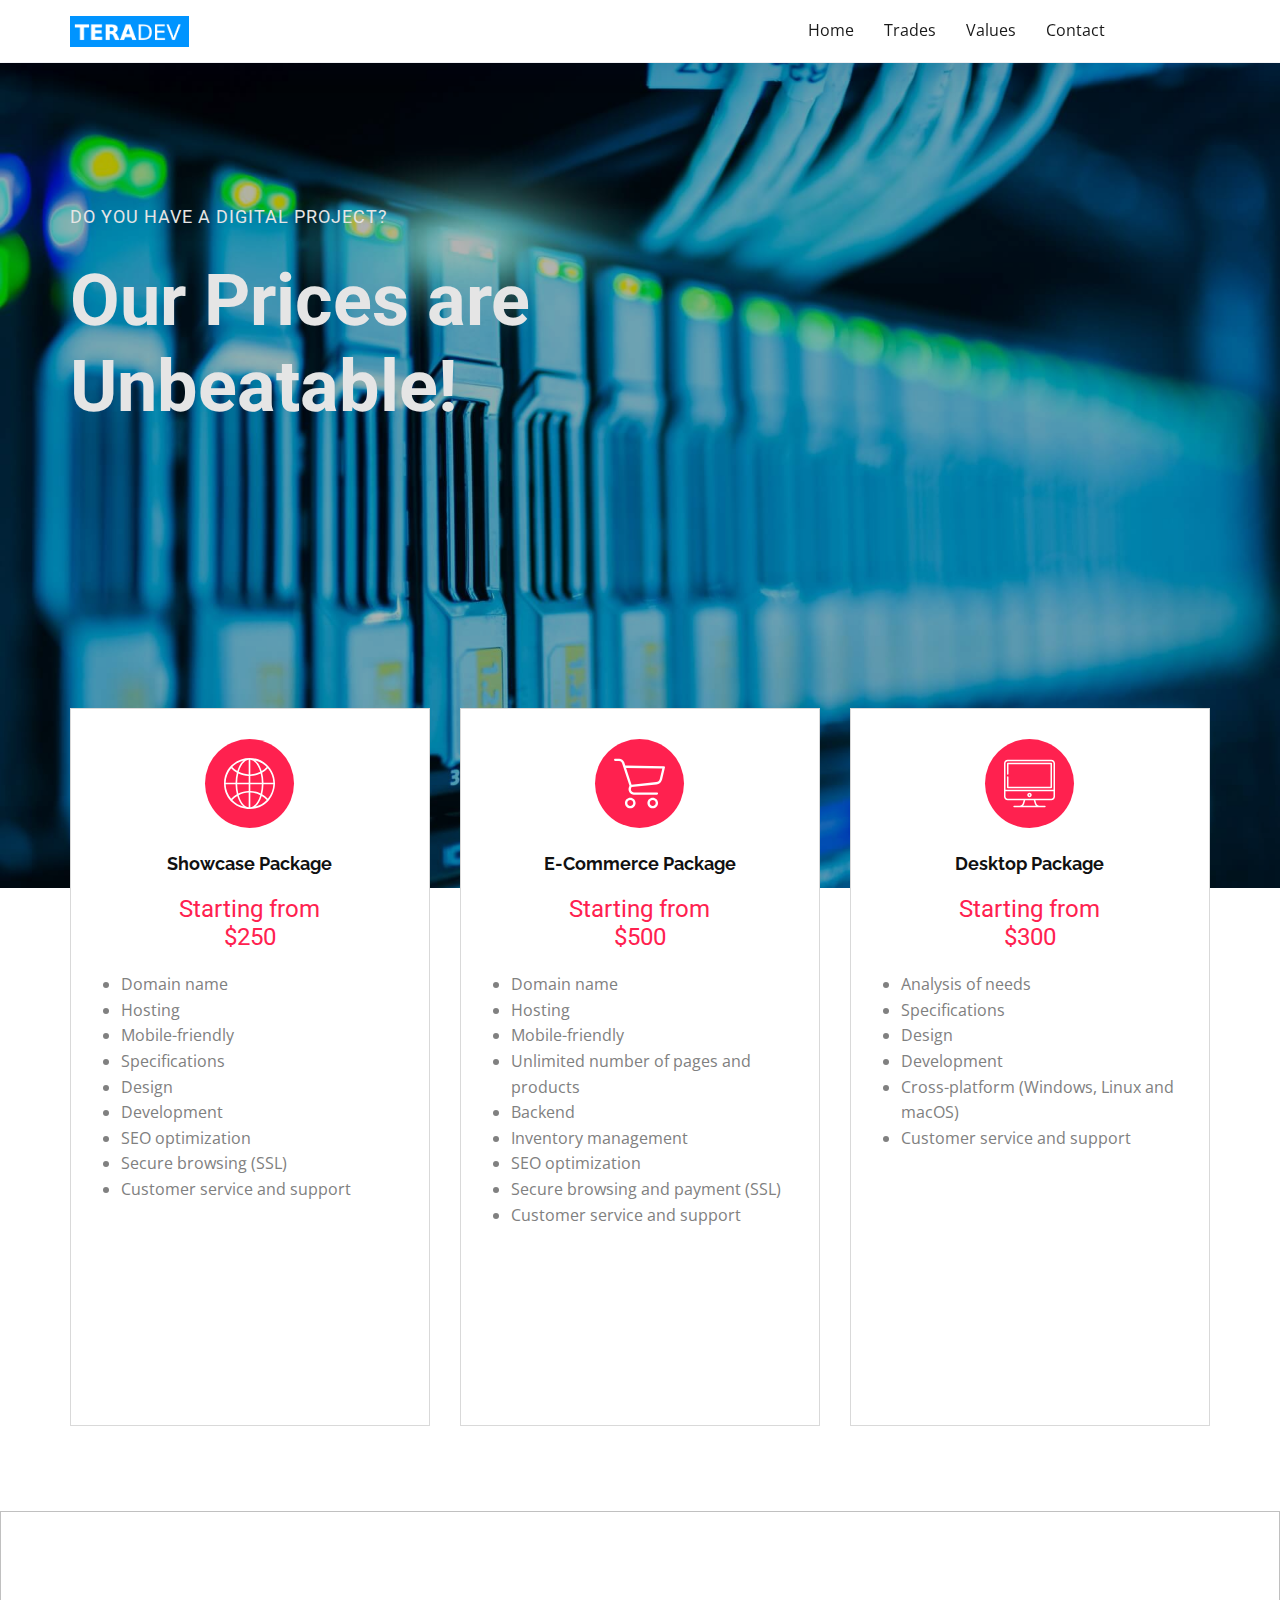
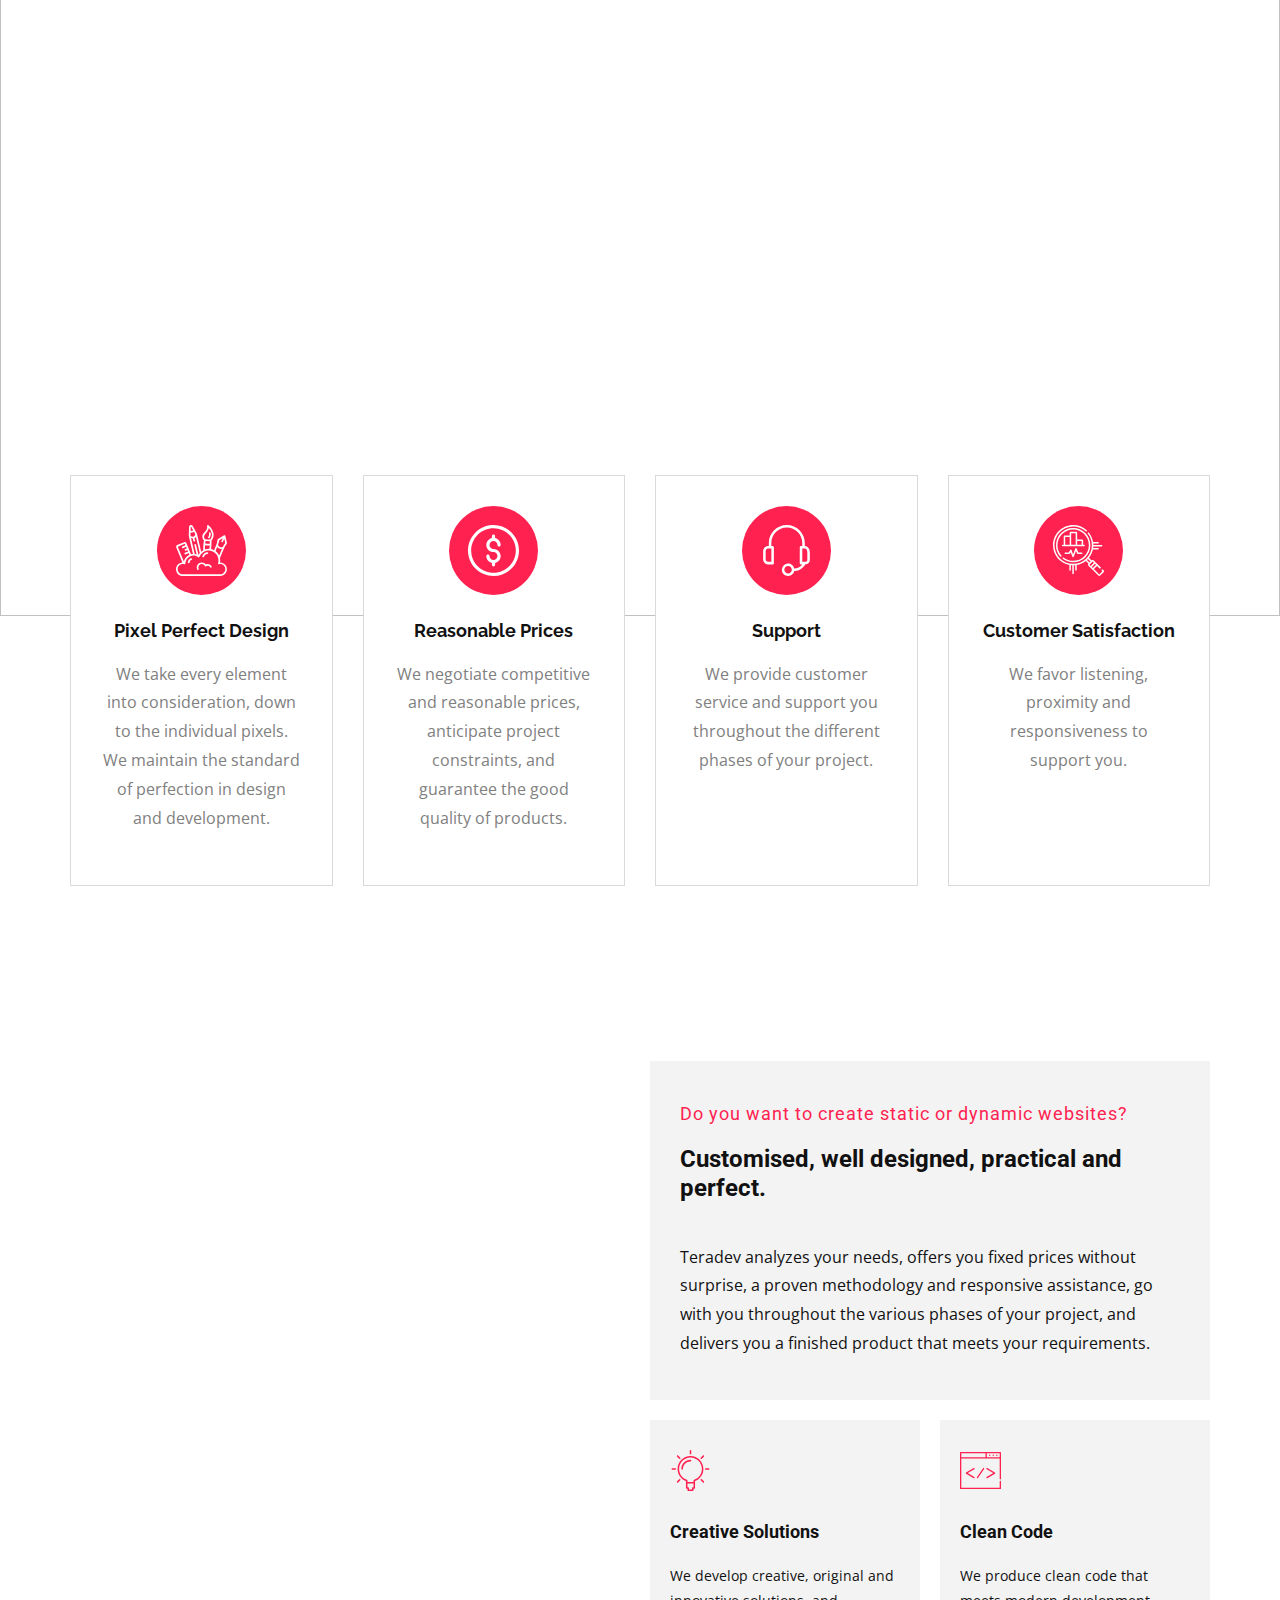
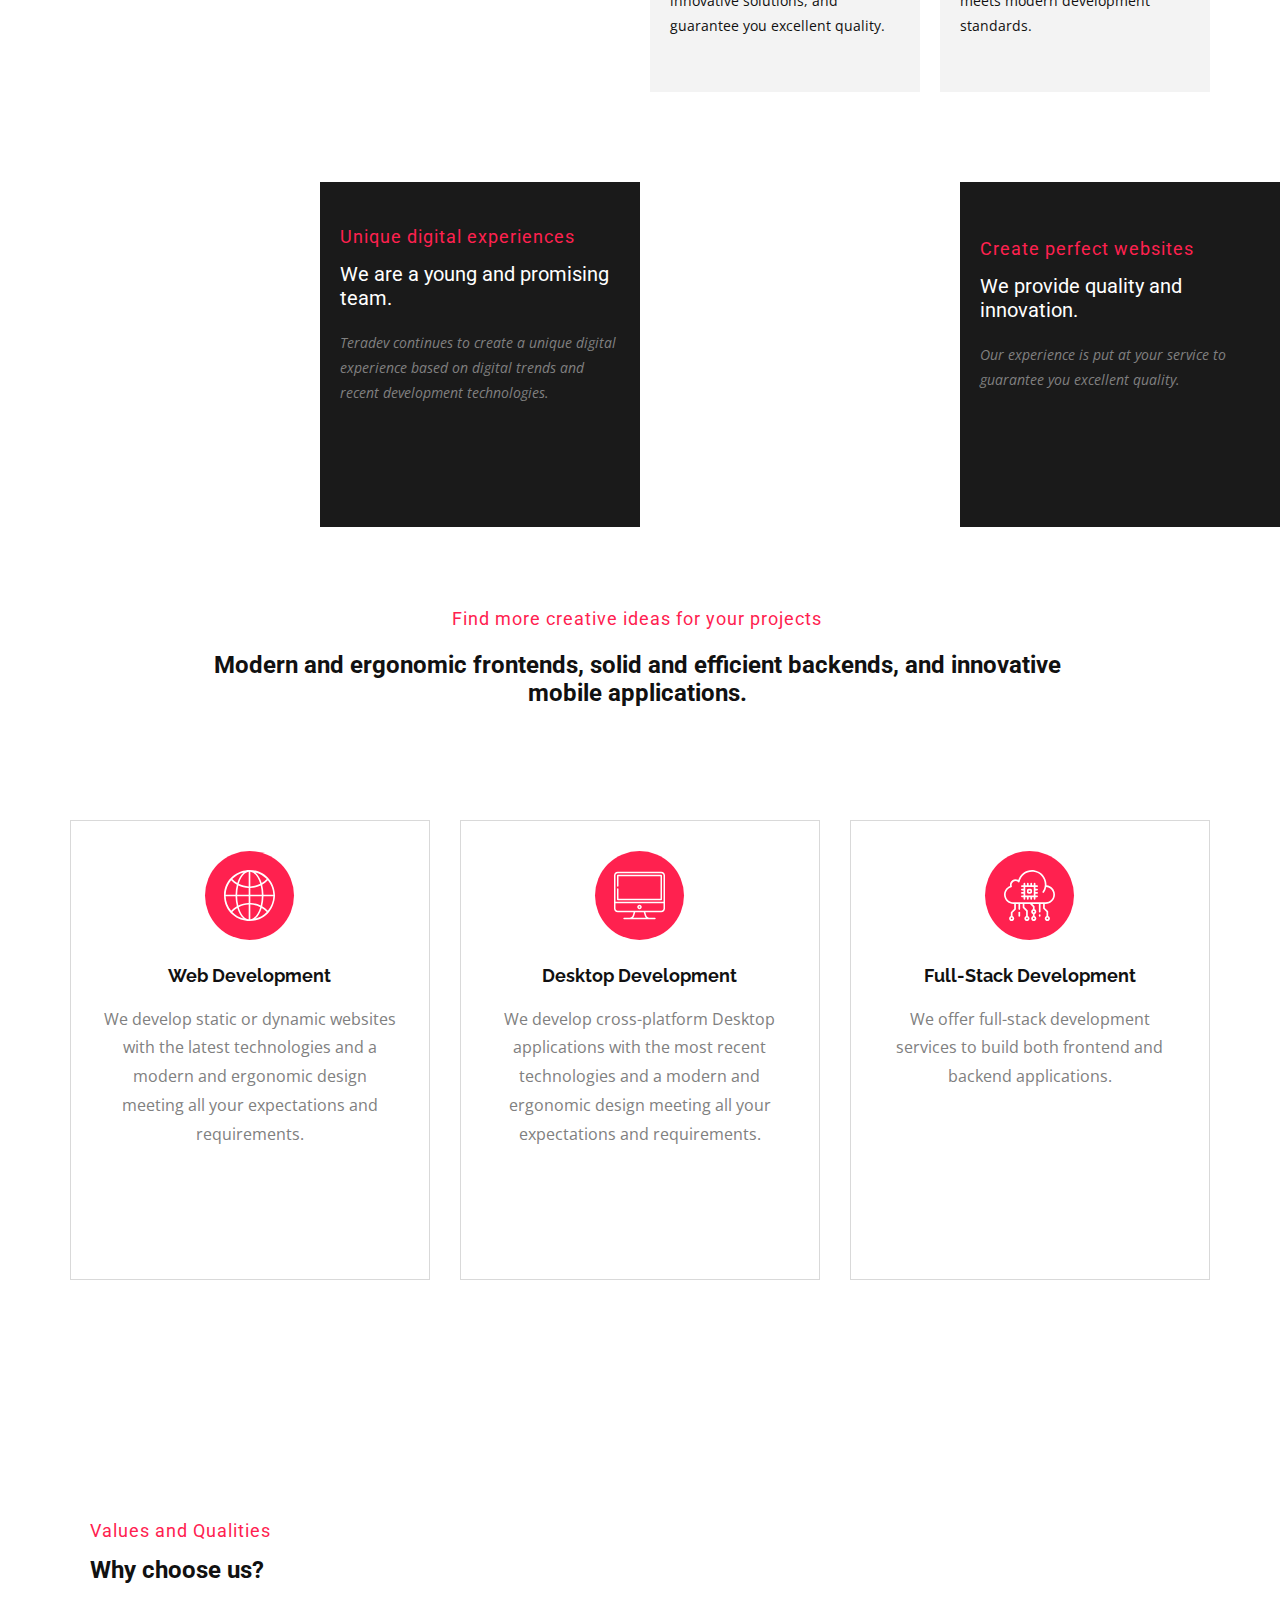
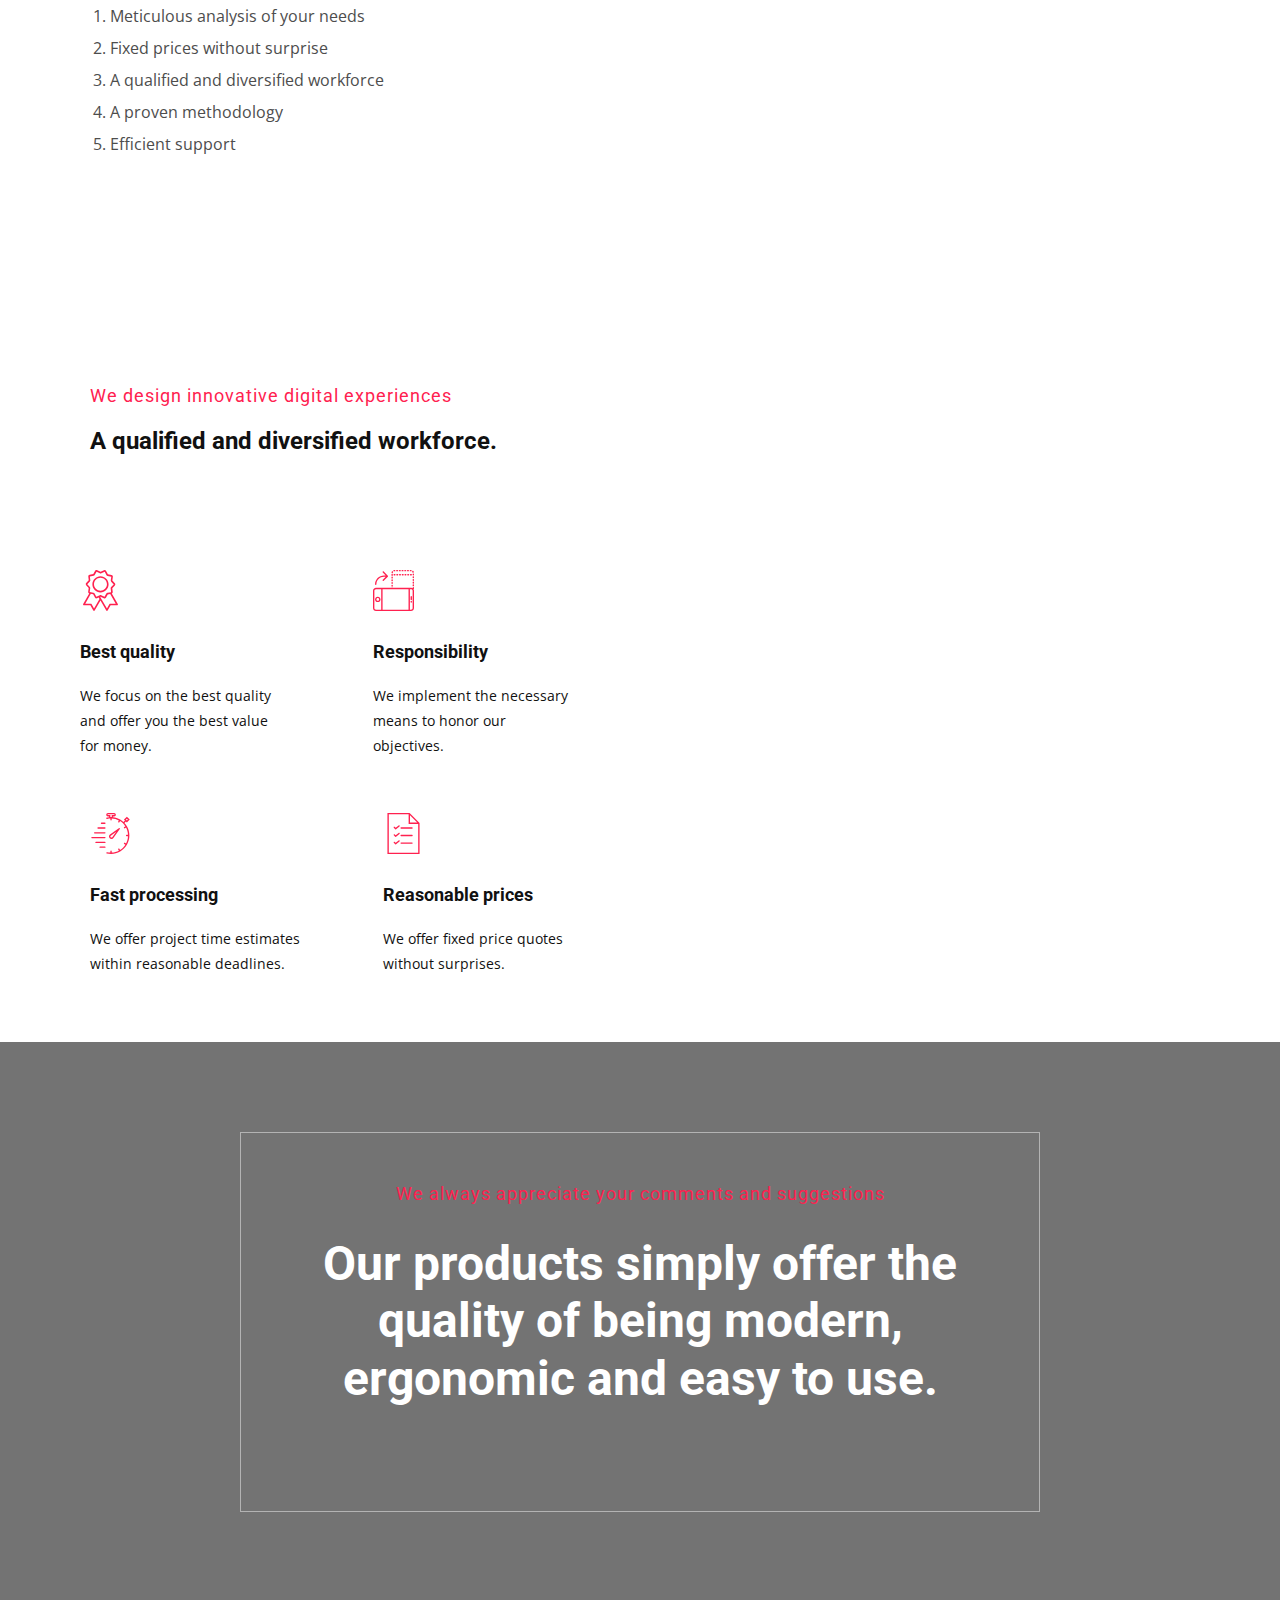
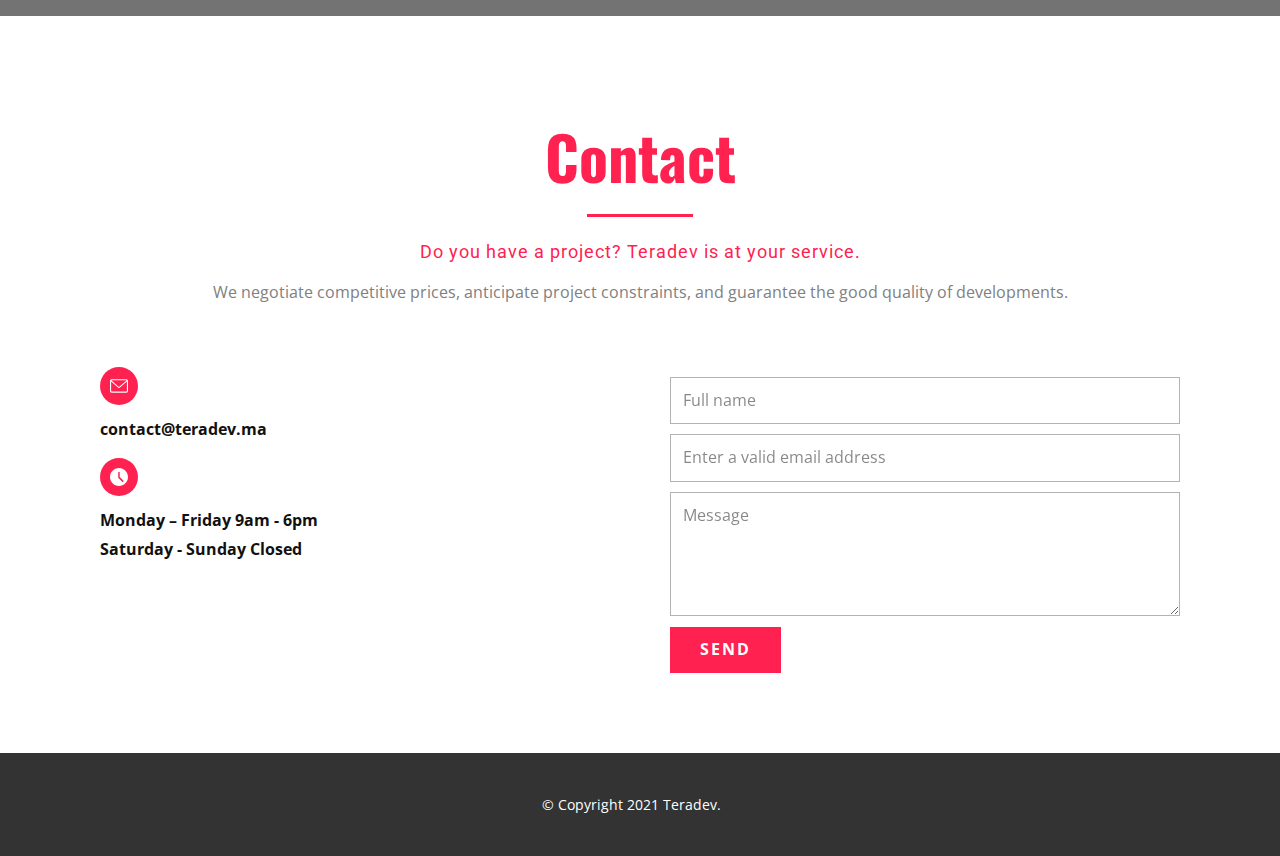
<file: index.html>
<!DOCTYPE html>
<html style="font-size: 16px;" lang="fr-MA">
  <head>
    <meta name="viewport" content="width=device-width, initial-scale=1.0">
    <meta charset="utf-8">
    <meta name="keywords" content="Développement, informatique, web, mobile, desktop, full-stack, net, node, java, react, reactjs, html5, css3,  js, javascript, mongodb, sqlserver, mysql, nopcommerce, electron, android">
    <meta name="description" content="Teradev - Custom software development">
    <meta name="page_type" content="np-template-header-footer-from-plugin">
    <title>Teradev - Custom software development</title>
<!-- Google Tag Manager -->
    <script>(function(w,d,s,l,i){w[l]=w[l]||[];w[l].push({'gtm.start':
    new Date().getTime(),event:'gtm.js'});var f=d.getElementsByTagName(s)[0],
    j=d.createElement(s),dl=l!='dataLayer'?'&l='+l:'';j.async=true;j.src=
    'https://www.googletagmanager.com/gtm.js?id='+i+dl;f.parentNode.insertBefore(j,f);
    })(window,document,'script','dataLayer','GTM-TZ9T52B');</script>
    <!-- End Google Tag Manager -->
    <link rel="stylesheet" href="nicepage.css" media="screen">
<link rel="stylesheet" href="en.css" media="screen">
    <script class="u-script" type="text/javascript" src="jquery.js" defer=""></script>
    <script class="u-script" type="text/javascript" src="nicepage.js" defer=""></script>
    <meta name="generator" content="Nicepage 4.8.2, nicepage.com">
    <script> window.addEventListener('load', function() {
    const menuItems = document.getElementsByClassName('u-nav-link');
    for(let i = 0; i < menuItems.length; i++) {
      const menuItem = menuItems[i];
      if(menuItem.href.includes('index.html') && !menuItem.href.includes('#')) {
          menuItem.innerHTML = 'Home';
          menuItem.href = 'en.html';
          if(menuItem.classList.contains('active')){
            menuItem.classList.remove('active');
          }
      } else if(menuItem.href.includes('index.html#sec-873b')) {
          menuItem.innerHTML = 'Trades';
		      menuItem.href = 'en.html#sec-873b';
      } else if(menuItem.href.includes('index.html#sec-0655')) {
          menuItem.innerHTML = 'Values';
		      menuItem.href = 'en.html#sec-0655';
      } else if(menuItem.href.includes('index.html#sec-db0c')) {
          menuItem.innerHTML = 'Contact';
		      menuItem.href = 'en.html#sec-db0c';
      }
    }
  }); </script>
    <link rel="icon" href="images/favicon1.png">
    <link id="u-theme-google-font" rel="stylesheet" href="https://fonts.googleapis.com/css?family=Roboto:100,100i,300,300i,400,400i,500,500i,700,700i,900,900i|Open+Sans:300,300i,400,400i,500,500i,600,600i,700,700i,800,800i">
    <link id="u-page-google-font" rel="stylesheet" href="https://fonts.googleapis.com/css?family=Raleway:100,100i,200,200i,300,300i,400,400i,500,500i,600,600i,700,700i,800,800i,900,900i|Oswald:200,300,400,500,600,700">
    
    
    
    
    
    
    
    
    
    
    
    <script type="application/ld+json">{
		"@context": "http://schema.org",
		"@type": "Organization",
		"name": "Teradev",
		"logo": "images/logo.png"
}</script>
    <meta name="theme-color" content="#ff214f">
    <meta property="og:title" content="Teradev - Custom software developmentTeradev - Custom software development">
    <meta property="og:description" content="Teradev - Custom software development">
    <meta property="og:type" content="website">
  <script src="https://www.google.com/recaptcha/api.js?render=6LfZ6ZwbAAAAAPOvsY0zjITgpMHG5_ay8grPXYj2"></script>
    <script>
( function( grecaptcha, sitekey, actions ) {

	var recaptcha = {

		execute: function( action ) {
			grecaptcha.execute(
				sitekey,
				{ action: action }
			).then( function( token ) {
				var forms = document.getElementsByTagName( 'form' );

				for ( var i = 0; i < forms.length; i++ ) {
					var fields = forms[ i ].getElementsByTagName( 'input' );

					for ( var j = 0; j < fields.length; j++ ) {
						var field = fields[ j ];

						if ( 'recaptchaResponse' === field.getAttribute( 'name' ) ) {
							field.setAttribute( 'value', token );
							break;
						}
					}
				}
			} );
		},

		executeContact: function() {
			recaptcha.execute( actions[ 'contact' ] );
		}
	};

	grecaptcha.ready(
		recaptcha.executeContact
	);

	document.addEventListener( 'change',
		recaptcha.executeContact, false
	);
} )(
	grecaptcha,
	'6LfZ6ZwbAAAAAPOvsY0zjITgpMHG5_ay8grPXYj2',
	{"contact":"contact"}
);
    </script>
</head>
  <body class="u-body u-overlap u-xl-mode"><!-- Google Tag Manager (noscript) -->
    <noscript><iframe src="https://www.googletagmanager.com/ns.html?id=GTM-TZ9T52B"
    height="0" width="0" style="display:none;visibility:hidden"></iframe></noscript>
<!-- End Google Tag Manager (noscript) --><header class="u-clearfix u-header u-sticky u-white u-header" id="sec-3cd8"><div class="u-clearfix u-sheet u-sheet-1">
        <div class="u-clearfix u-custom-html u-custom-html-1">
          <style> /* The container must be positioned relative: */
.custom-select {
  position: relative;
  padding-right: 10px;
}

.custom-select select {
  display: none; /*hide original SELECT element: */
}

.select-selected {
  width: fit-content;
  background-color: #ff214f;
}

/* style the items (options), including the selected item: */
.select-items div,.select-selected {
  color: #ffffff;
  padding: 7px 20px;
  border: 1px solid transparent;
  border-color: transparent transparent rgba(0, 0, 0, 0.1) transparent;
  cursor: pointer;
}

/* Style items (options): */
.select-items {
  width: 103px;
  position: absolute;
  background-color: #ff214f;
  top: 100%;
  left: 0;
  right: 0;
  z-index: 99;
}

/* Hide the items when the select box is closed: */
.select-hide {
  display: none;
}

.select-items div:hover, .same-as-selected {
  background-color: rgba(0, 0, 0, 0.1);
} </style>
          <script> window.onload = function(){
    const languages = document.getElementById("languages");
    if(window.location.pathname.includes("en.html")){
	  languages.value = "en.html";
	}else{
	  languages.value = "/";
	}
	
    let x, i, j, l, ll, selElmnt, a, b, c, d;
    /* Look for any elements with the class "custom-select": */
    x = document.getElementsByClassName("custom-select");
    l = x.length;
    for (i = 0; i < l; i++) {
      selElmnt = x[i].getElementsByTagName("select")[0];
      ll = selElmnt.length;
      /* For each element, create a new DIV that will act as the selected item: */
      a = document.createElement("DIV");
      a.setAttribute("class", "select-selected");
      a.innerHTML = selElmnt.options[selElmnt.selectedIndex].innerHTML;
	  d = document.createElement("INPUT");
	  d.setAttribute("type", "hidden");
	  d.value = selElmnt.options[selElmnt.selectedIndex].value;
	  a.appendChild(d);
      x[i].appendChild(a);
      /* For each element, create a new DIV that will contain the option list: */
      b = document.createElement("DIV");
      b.setAttribute("class", "select-items select-hide");
	  if(window.location.pathname.includes("en.html")){
		  for (j = 0; j < ll - 1; j++) {
			/* For each option in the original select element,
			create a new DIV that will act as an option item: */
			c = document.createElement("DIV");
			c.innerHTML = selElmnt.options[j].innerHTML;
			d = document.createElement("INPUT");
			d.setAttribute("type", "hidden");
			d.value = selElmnt.options[j].value;
			c.appendChild(d);
			c.addEventListener("click", function(e) {
				window.location = this.getElementsByTagName("input")[0].value;
			});
			b.appendChild(c);
		  }
	  }else {
		  for (j = 1; j < ll; j++) {
			/* For each option in the original select element,
			create a new DIV that will act as an option item: */
			c = document.createElement("DIV");
			c.innerHTML = selElmnt.options[j].innerHTML;
			d = document.createElement("INPUT");
			d.setAttribute("type", "hidden");
			d.value = selElmnt.options[j].value;
			c.appendChild(d);
			c.addEventListener("click", function(e) {
				window.location = this.getElementsByTagName("input")[0].value;
			});
			b.appendChild(c);
		  }
	  }
      x[i].appendChild(b);
      a.addEventListener("click", function(e) {
        /* When the select box is clicked, close any other select boxes,
        and open/close the current select box: */
        e.stopPropagation();
        closeAllSelect(this);
        this.nextSibling.classList.toggle("select-hide");
        this.classList.toggle("select-arrow-active");
      });
    }

    function closeAllSelect(elmnt) {
      /* A function that will close all select boxes in the document,
      except the current select box: */
      var x, y, i, xl, yl, arrNo = [];
      x = document.getElementsByClassName("select-items");
      y = document.getElementsByClassName("select-selected");
      xl = x.length;
      yl = y.length;
      for (i = 0; i < yl; i++) {
        if (elmnt == y[i]) {
          arrNo.push(i)
        } else {
          y[i].classList.remove("select-arrow-active");
        }
      }
      for (i = 0; i < xl; i++) {
        if (arrNo.indexOf(i)) {
          x[i].classList.add("select-hide");
        }
      }
    }

    /* If the user clicks anywhere outside the select box,
    then close all select boxes: */
    document.addEventListener("click", closeAllSelect);
  }; </script>
          
        </div>
        <nav class="u-align-left u-menu u-menu-dropdown u-offcanvas u-menu-1" data-responsive-from="MD">
          <div class="menu-collapse" style="font-size: 1rem; letter-spacing: 0px;">
            <a class="u-button-style u-custom-active-border-color u-custom-active-color u-custom-border u-custom-border-color u-custom-borders u-custom-hover-border-color u-custom-hover-color u-custom-left-right-menu-spacing u-custom-padding-bottom u-custom-text-active-color u-custom-text-color u-custom-text-hover-color u-custom-top-bottom-menu-spacing u-nav-link" href="#" style="padding: 4px 0px; font-size: calc(1em + 8px);">
              <svg class="u-svg-link" preserveAspectRatio="xMidYMin slice" viewBox="0 0 302 302" style=""><use xmlns:xlink="http://www.w3.org/1999/xlink" xlink:href="#svg-0b31"></use></svg>
              <svg xmlns="http://www.w3.org/2000/svg" xmlns:xlink="http://www.w3.org/1999/xlink" version="1.1" id="svg-0b31" x="0px" y="0px" viewBox="0 0 302 302" style="enable-background:new 0 0 302 302;" xml:space="preserve" class="u-svg-content"><g><rect y="36" width="302" height="30"></rect><rect y="236" width="302" height="30"></rect><rect y="136" width="302" height="30"></rect>
</g><g></g><g></g><g></g><g></g><g></g><g></g><g></g><g></g><g></g><g></g><g></g><g></g><g></g><g></g><g></g></svg>
            </a>
          </div>
          <div class="u-custom-menu u-nav-container">
            <ul class="u-nav u-spacing-30 u-unstyled u-nav-1"><li class="u-nav-item"><a class="u-border-2 u-border-active-palette-1-base u-border-hover-palette-1-light-1 u-border-no-left u-border-no-right u-border-no-top u-button-style u-nav-link u-text-active-palette-1-base u-text-grey-90 u-text-hover-grey-90" href="index.html" style="padding: 6px 0px;">Accueil</a>
</li><li class="u-nav-item"><a class="u-border-2 u-border-active-palette-1-base u-border-hover-palette-1-light-1 u-border-no-left u-border-no-right u-border-no-top u-button-style u-nav-link u-text-active-palette-1-base u-text-grey-90 u-text-hover-grey-90" href="index.html#sec-873b" data-page-id="32655892" style="padding: 6px 0px;">Métiers</a>
</li><li class="u-nav-item"><a class="u-border-2 u-border-active-palette-1-base u-border-hover-palette-1-light-1 u-border-no-left u-border-no-right u-border-no-top u-button-style u-nav-link u-text-active-palette-1-base u-text-grey-90 u-text-hover-grey-90" href="index.html#sec-0655" data-page-id="32655892" style="padding: 6px 0px;">Valeurs</a>
</li><li class="u-nav-item"><a class="u-border-2 u-border-active-palette-1-base u-border-hover-palette-1-light-1 u-border-no-left u-border-no-right u-border-no-top u-button-style u-nav-link u-text-active-palette-1-base u-text-grey-90 u-text-hover-grey-90" href="index.html#sec-db0c" data-page-id="32655892" style="padding: 6px 0px;">Contact</a>
</li></ul>
          </div>
          <div class="u-custom-menu u-nav-container-collapse">
            <div class="u-align-center u-black u-container-style u-inner-container-layout u-opacity u-opacity-90 u-sidenav">
              <div class="u-inner-container-layout u-sidenav-overflow">
                <div class="u-menu-close"></div>
                <ul class="u-align-center u-nav u-popupmenu-items u-unstyled u-nav-2"><li class="u-nav-item"><a class="u-button-style u-nav-link" href="index.html" style="padding: 6px 0px;">Accueil</a>
</li><li class="u-nav-item"><a class="u-button-style u-nav-link" href="index.html#sec-873b" data-page-id="32655892" style="padding: 6px 0px;">Métiers</a>
</li><li class="u-nav-item"><a class="u-button-style u-nav-link" href="index.html#sec-0655" data-page-id="32655892" style="padding: 6px 0px;">Valeurs</a>
</li><li class="u-nav-item"><a class="u-button-style u-nav-link" href="index.html#sec-db0c" data-page-id="32655892" style="padding: 6px 0px;">Contact</a>
</li></ul>
              </div>
            </div>
            <div class="u-black u-menu-overlay u-opacity u-opacity-70"></div>
          </div>
        </nav>
        <a href="/" class="u-image u-logo u-image-1" data-image-width="150" data-image-height="39" title="Teradev">
          <img src="images/logo.png" class="u-logo-image u-logo-image-1" data-image-width="119">
        </a>
      </div></header> 
    <section class="u-clearfix u-typography-Normal--Introduction u-section-1" src="" id="sec-0d5e">
      <img class="u-expanded-width u-image lazyload u-image-1" data-image-width="1920" data-image-height="1281" data-src="images/pexels-panumas-nikhomkhai-1148820-tiny-12.jpg">
      <h5 class="u-custom-font u-heading-font u-text u-text-grey-10 u-text-1">Do you have a digital project? </h5>
      <h1 class="u-text u-text-grey-10 u-text-2">Our Pric​es a​​re Unbeatable!</h1>
    </section>
    <section class="u-clearfix u-section-2" id="sec-064b">
      <div class="u-clearfix u-sheet u-sheet-1">
        <div class="u-expanded-width-xl u-list u-list-1">
          <div class="u-repeater u-repeater-1">
            <div class="u-border-1 u-border-grey-15 u-container-style u-list-item u-repeater-item u-video-cover u-white u-list-item-1">
              <div class="u-container-layout u-similar-container u-valign-top u-container-layout-1"><span class="u-align-center u-icon u-icon-circle u-palette-1-base u-spacing-19 u-icon-1"><svg class="u-svg-link" preserveAspectRatio="xMidYMin slice" viewBox="0 0 508 508" style=""><use xmlns:xlink="http://www.w3.org/1999/xlink" xlink:href="#svg-4f6e"></use></svg><svg class="u-svg-content" viewBox="0 0 508 508" x="0px" y="0px" id="svg-4f6e" style="enable-background:new 0 0 508 508;"><g><g><path d="M254,0C146.7,0,0,81.1,0,254c0,168.5,141.1,254,254,254c193.7,0,254-169.7,254-254C508,129.6,412.8,0,254,0z M195.1,23.9    c-26.5,22.6-48.5,60-62.7,106.4c-18.4-10.9-35.3-24.4-50.3-40.1C113.1,57.7,152.3,34.9,195.1,23.9z M71.2,102.4    c16.8,17.5,35.9,32.4,56.7,44.2c-7.8,30.3-12.4,63.9-13,99.2H16.6C18.4,193.1,37.6,142.8,71.2,102.4z M71.2,405.6    c-33.7-40.4-52.8-90.7-54.6-143.4h98.3c0.6,35.4,5.2,68.9,13,99.2C107.2,373.3,88.1,388.1,71.2,405.6z M82.1,417.9    c15-15.7,31.9-29.2,50.3-40.1c14.2,46.3,36.2,83.8,62.7,106.4C152.3,473.1,113.1,450.3,82.1,417.9z M245.8,491    c-42.6-5.4-79.3-53-99.1-121.2c30.6-15.5,64.4-24.2,99.1-25.5V491z M245.8,328c-36.2,1.2-71.4,10.1-103.3,25.7    c-6.7-28-10.7-58.9-11.3-91.5h114.6V328z M245.8,245.8H131.2c0.6-32.6,4.6-63.5,11.3-91.5c32,15.6,67.2,24.5,103.3,25.7V245.8z     M245.8,163.7c-34.8-1.2-68.5-10-99.1-25.5C166.5,69.9,203.2,22.4,245.8,17V163.7z M436.8,102.4c33.6,40.4,52.8,90.7,54.6,143.4    h-98.2c-0.6-35.4-5.2-68.9-13-99.2C400.9,134.7,420,119.9,436.8,102.4z M425.9,90.1c-15,15.7-31.9,29.2-50.3,40.1    c-14.2-46.3-36.2-83.7-62.7-106.4C355.7,34.9,394.9,57.7,425.9,90.1z M262.2,17c42.6,5.4,79.3,53,99.1,121.2    c-30.6,15.5-64.3,24.2-99.1,25.5V17z M262.2,180c36.2-1.2,71.4-10.1,103.3-25.7c6.7,28,10.7,58.9,11.3,91.5H262.2V180z     M262.2,262.2h114.6c-0.6,32.6-4.6,63.5-11.3,91.5c-31.9-15.7-67.1-24.6-103.3-25.7V262.2z M262.2,491V344.3    c34.8,1.2,68.5,10,99.1,25.5C341.5,438.1,304.8,485.6,262.2,491z M312.9,484.1c26.5-22.6,48.5-60,62.7-106.4    c18.4,10.9,35.3,24.4,50.3,40.1C394.9,450.3,355.7,473.1,312.9,484.1z M436.8,405.6c-16.8-17.5-35.9-32.3-56.6-44.2    c7.8-30.3,12.4-63.9,13-99.2h98.2C489.6,314.9,470.4,365.2,436.8,405.6z"></path>
</g>
</g></svg></span>
                <h4 class="u-align-center u-custom-font u-font-raleway u-text u-text-1">Showcase Package</h4>
                <h4 class="u-align-center u-text u-text-palette-1-base u-text-2">Starting from<br>$250
                </h4>
                <ul class="u-align-left u-text u-text-grey-50 u-text-3">
                  <li>Domain name<br>
                  </li>
                  <li>Hosting</li>
                  <li>Mobile-friendly</li>
                  <li>Specifications</li>
                  <li>Design</li>
                  <li>Development&nbsp;</li>
                  <li>SEO optimization</li>
                  <li>Secure browsing (SSL)</li>
                  <li>Customer service and support<br>
                  </li>
                </ul>
              </div>
            </div>
            <div class="u-border-1 u-border-grey-15 u-container-style u-list-item u-repeater-item u-white u-list-item-2">
              <div class="u-container-layout u-similar-container u-valign-top u-container-layout-2"><span class="u-align-center u-icon u-icon-circle u-palette-1-base u-spacing-19 u-icon-2"><svg class="u-svg-link" preserveAspectRatio="xMidYMin slice" viewBox="0 0 450.391 450.391" style=""><use xmlns:xlink="http://www.w3.org/1999/xlink" xlink:href="#svg-bb70"></use></svg><svg class="u-svg-content" viewBox="0 0 450.391 450.391" x="0px" y="0px" id="svg-bb70" style="enable-background:new 0 0 450.391 450.391;"><g><g><g><path d="M143.673,350.322c-25.969,0-47.02,21.052-47.02,47.02c0,25.969,21.052,47.02,47.02,47.02     c25.969,0,47.02-21.052,47.02-47.02C190.694,371.374,169.642,350.322,143.673,350.322z M143.673,423.465     c-14.427,0-26.122-11.695-26.122-26.122c0-14.427,11.695-26.122,26.122-26.122c14.427,0,26.122,11.695,26.122,26.122     C169.796,411.77,158.1,423.465,143.673,423.465z"></path><path d="M342.204,350.322c-25.969,0-47.02,21.052-47.02,47.02c0,25.969,21.052,47.02,47.02,47.02s47.02-21.052,47.02-47.02     C389.224,371.374,368.173,350.322,342.204,350.322z M342.204,423.465c-14.427,0-26.122-11.695-26.122-26.122     c0-14.427,11.695-26.122,26.122-26.122s26.122,11.695,26.122,26.122C368.327,411.77,356.631,423.465,342.204,423.465z"></path><path d="M448.261,76.037c-2.176-2.377-5.153-3.865-8.359-4.18L99.788,67.155L90.384,38.42     C83.759,19.211,65.771,6.243,45.453,6.028H10.449C4.678,6.028,0,10.706,0,16.477s4.678,10.449,10.449,10.449h35.004     c11.361,0.251,21.365,7.546,25.078,18.286l66.351,200.098l-5.224,12.016c-5.827,15.026-4.077,31.938,4.702,45.453     c8.695,13.274,23.323,21.466,39.184,21.943h203.233c5.771,0,10.449-4.678,10.449-10.449c0-5.771-4.678-10.449-10.449-10.449     H175.543c-8.957-0.224-17.202-4.936-21.943-12.539c-4.688-7.51-5.651-16.762-2.612-25.078l4.18-9.404l219.951-22.988     c24.16-2.661,44.034-20.233,49.633-43.886l25.078-105.012C450.96,81.893,450.36,78.492,448.261,76.037z M404.376,185.228     c-3.392,15.226-16.319,26.457-31.869,27.69l-217.339,22.465L106.58,88.053l320.261,4.702L404.376,185.228z"></path>
</g>
</g>
</g></svg></span>
                <h4 class="u-align-center u-custom-font u-font-raleway u-text u-text-4">E-Commerce Package</h4>
                <h4 class="u-align-center u-text u-text-palette-1-base u-text-5">Starting from<br>$500
                </h4>
                <ul class="u-align-left u-text u-text-grey-50 u-text-6">
                  <li>Domain name</li>
                  <li>Hosting </li>
                  <li>Mobile-friendly </li>
                  <li>Unlimited number of pages and products </li>
                  <li>Backend </li>
                  <li>Inventory management </li>
                  <li>SEO optimization </li>
                  <li>Secure browsing and payment (SSL)</li>
                  <li>Customer service and support</li>
                </ul>
              </div>
            </div>
            <div class="u-border-1 u-border-grey-15 u-container-style u-list-item u-repeater-item u-video-cover u-white u-list-item-3">
              <div class="u-container-layout u-similar-container u-valign-top u-container-layout-3"><span class="u-align-center u-icon u-icon-circle u-palette-1-base u-spacing-19 u-icon-3"><svg class="u-svg-link" preserveAspectRatio="xMidYMin slice" viewBox="0 0 512 512" style=""><use xmlns:xlink="http://www.w3.org/1999/xlink" xlink:href="#svg-7d7d"></use></svg><svg class="u-svg-content" viewBox="0 0 512 512" id="svg-7d7d"><g><path d="m474.5 18.5h-437c-20.678 0-37.5 16.822-37.5 37.5v330c0 20.678 16.822 37.5 37.5 37.5h160.057l-9.027 31.594c-3.625 12.688-17.835 23.406-31.03 23.406h-56.5c-4.142 0-7.5 3.357-7.5 7.5s3.358 7.5 7.5 7.5h310c4.142 0 7.5-3.357 7.5-7.5s-3.358-7.5-7.5-7.5h-56.5c-13.195 0-27.405-10.719-31.03-23.406l-9.027-31.594h160.057c20.678 0 37.5-16.822 37.5-37.5v-330c0-20.678-16.822-37.5-37.5-37.5zm-437 15h437c12.407 0 22.5 10.094 22.5 22.5v262.5h-482v-262.5c0-12.406 10.093-22.5 22.5-22.5zm271.547 425.715c2.058 7.205 6.149 13.824 11.512 19.285h-129.118c5.363-5.461 9.454-12.081 11.512-19.285l10.204-35.715h85.685zm165.453-50.715h-437c-12.407 0-22.5-10.094-22.5-22.5v-52.5h482v52.5c0 12.406-10.093 22.5-22.5 22.5z"></path><path d="m37.5 303.5h437c4.142 0 7.5-3.357 7.5-7.5v-240c0-4.143-3.358-7.5-7.5-7.5h-437c-4.142 0-7.5 3.357-7.5 7.5v105c0 4.143 3.358 7.5 7.5 7.5s7.5-3.357 7.5-7.5v-97.5h422v225h-422v-97.5c0-4.143-3.358-7.5-7.5-7.5s-7.5 3.357-7.5 7.5v105c0 4.143 3.358 7.5 7.5 7.5z"></path><path d="m256 348.5c-12.407 0-22.5 10.094-22.5 22.5s10.093 22.5 22.5 22.5 22.5-10.094 22.5-22.5-10.093-22.5-22.5-22.5zm0 30c-4.136 0-7.5-3.364-7.5-7.5s3.364-7.5 7.5-7.5 7.5 3.364 7.5 7.5-3.364 7.5-7.5 7.5z"></path>
</g></svg></span>
                <h4 class="u-align-center u-custom-font u-font-raleway u-text u-text-7">Desktop Package</h4>
                <h4 class="u-align-center u-text u-text-palette-1-base u-text-8">Starting from<br>$300
                </h4>
                <ul class="u-align-left u-text u-text-grey-50 u-text-9">
                  <li>Analysis of needs<br>
                  </li>
                  <li>Specifications</li>
                  <li>Design<br>
                  </li>
                  <li>Development<br>
                  </li>
                  <li>Cross-platform (Windows, Linux and macOS)<br>
                  </li>
                  <li>Customer service and support<br>
                  </li>
                </ul>
              </div>
            </div>
          </div>
        </div>
      </div>
    </section>
    <section class="u-clearfix u-section-3" id="sec-96a3">
      <img alt="" class="u-expanded-width u-image u-image-default lazyload u-image-1" data-image-width="1920" data-image-height="1280" data-src="images/pexels-kaboompics-com-6231-tiny.jpg">
      <div class="u-list u-list-1">
        <div class="u-repeater u-repeater-1">
          <div class="u-align-center u-border-1 u-border-grey-15 u-container-style u-list-item u-repeater-item u-white u-list-item-1">
            <div class="u-container-layout u-similar-container u-valign-top u-container-layout-1"><span class="u-align-center u-icon u-icon-circle u-palette-1-base u-spacing-19 u-icon-1"><svg class="u-svg-link" preserveAspectRatio="xMidYMin slice" viewBox="0 0 60 60" style=""><use xmlns:xlink="http://www.w3.org/1999/xlink" xlink:href="#svg-8e59"></use></svg><svg class="u-svg-content" viewBox="0 0 60 60" id="svg-8e59"><!-- Generator: Sketch 51.3 (57544) - http://www.bohemiancoding.com/sketch --><title>Teradev - Custom software development</title><desc>Created with Sketch.</desc><defs></defs><g id="Page-1" stroke="none" stroke-width="1" fill="none" fill-rule="evenodd"><g id="035---Creative-Thinking" fill="currentColor" fill-rule="nonzero"><path d="M51.768,44 C52.0856025,42.3140518 52.0774559,40.5828844 51.744,38.9 L56.324,27.847 C56.324475,27.8396744 56.324475,27.8323256 56.324,27.825 C57.0661765,25.7930545 58.1538399,23.9046136 59.539,22.243 C59.8836484,21.8789644 60.0222907,21.3661004 59.908,20.878 L58.03,12.768 C58.0076534,12.6832194 57.9740193,12.6018249 57.93,12.526 C57.922,12.511 57.919,12.493 57.911,12.479 C57.903,12.465 57.868,12.431 57.848,12.405 C57.8070754,12.3450856 57.7598015,12.289765 57.707,12.24 C57.6722201,12.2155312 57.6358011,12.1934793 57.598,12.174 C57.5492374,12.1381108 57.4973643,12.1066523 57.443,12.08 C57.3676163,12.0515286 57.2890326,12.0323864 57.209,12.023 C57.186,12.023 57.166,12.008 57.143,12.006 C56.9513318,11.9932273 56.7600407,12.0359293 56.592,12.129 C56.577,12.137 56.559,12.14 56.544,12.149 L56.534,12.149 L49.473,16.556 C49.0453916,16.8207951 48.7799726,17.2832106 48.767,17.786 C48.5708465,19.9451573 48.0021029,22.0540084 47.086,24.019 L47.086,24.03 L44.797,29.563 C43.6735383,28.9657711 42.4708203,28.5314189 41.225,28.273 C41.6965799,25.0179304 41.8699664,21.7266009 41.743,18.44 C43.604505,16.2065491 44.4978928,13.322656 44.225,10.428 C43.6,4.6 38.333,0.391 38.108,0.214 C37.7698279,-0.0523076579 37.2991856,-0.0723356385 36.9396118,0.164279752 C36.5800381,0.400895143 36.4122213,0.841057472 36.523,1.257 C37.038,3.191 36.592,5.232 32.788,9.429 C31.0788905,11.0792882 30.537151,13.599108 31.417,15.806 C31.7534006,16.6500981 32.2353835,17.4285817 32.841,18.106 C32.599,19.651 32.409,21.114 32.278,22.539 C32.0524317,24.8959149 31.9942858,27.265859 32.104,29.631 C31.2118959,30.1146673 30.3767018,30.6966199 29.614,31.366 L24.764,10.626 C24.764,10.605 24.744,10.59 24.738,10.571 C24.7217221,10.5043223 24.6982512,10.4396096 24.668,10.378 L19.714,1.229 C19.2182173,0.313273248 18.1708425,-0.157291495 17.1569551,0.0801703906 C16.1430676,0.317632276 15.413582,1.20435428 15.376,2.245 L15,12.64 C15.0002426,12.7150188 15.008625,12.7897898 15.025,12.863 C15.025,12.879 15.025,12.893 15.025,12.908 L19.973,34.025 C19.1924497,34.0594615 18.4176072,34.1750846 17.661,34.37 L12.218,21.225 C11.7815445,20.2201514 10.6239386,19.7460209 9.608,20.156 L1.289,23.6 C0.270867195,24.0249847 -0.212979105,25.1923811 0.206,26.213 L7.588,44.021 C3.26150639,44.2481552 -0.0968272987,47.8800633 0.0148428609,52.2110766 C0.12651302,56.5420899 3.66754905,59.9961056 8,60 L52,60 C54.8581247,59.9585572 57.4770315,58.3954711 58.8702033,55.8995411 C60.2633752,53.403611 60.2191562,50.3540282 58.7542033,47.899541 C57.2892504,45.4450538 54.6261247,43.9585571 51.768,44 Z M50.749,18.116 L54.941,15.5 L53.457,19.084 C53.245475,19.5943111 53.4876889,20.1794749 53.998,20.391 C54.5083111,20.602525 55.0934749,20.3603111 55.305,19.85 L56.789,16.266 L57.9,21.079 C56.7113253,22.5291466 55.734886,24.1409448 55,25.866 C53.9574136,26.3492829 52.7601885,26.3743606 51.6982793,25.9351595 C50.6363701,25.4959584 49.8066253,24.6325347 49.41,23.554 C50.1123254,21.8141227 50.5631888,19.9830587 50.749,18.116 Z M48.449,25.967 C49.1105604,26.7758235 49.9690737,27.4008543 50.942,27.782 C51.715358,28.1146316 52.5471787,28.290038 53.389,28.298 C53.591541,28.2972561 53.7938729,28.2849025 53.995,28.261 L50.804,35.961 C49.8484967,33.8543108 48.3703843,32.0268077 46.51,30.652 L48.449,25.967 Z M34.749,18.825 L39.773,19.132 C39.804,20.066 39.793,21.032 39.762,22.013 C38.0883269,22.1325863 36.4063552,22.0513414 34.752,21.771 C34.626,21.753 34.503,21.739 34.378,21.722 C34.478,20.78 34.6,19.826 34.747,18.825 L34.749,18.825 Z M34.272,10.772 C36.927,7.843 38.303,5.59 38.623,3.472 C40.5314164,5.43554589 41.7911468,7.93755405 42.232,10.64 C42.4420201,12.9925925 41.7146102,15.3329547 40.208,17.152 C38.2326667,17.032 36.279,16.912 34.347,16.792 C33.5168477,16.0159322 33.0392934,14.9347398 33.0247591,13.7984199 C33.0102248,12.6621001 33.4599689,11.5690469 34.27,10.772 L34.272,10.772 Z M34.196,23.715 L34.486,23.753 C35.7745642,23.9522813 37.0752882,24.0628746 38.379,24.084 C38.793,24.084 39.229,24.051 39.666,24.017 C39.575,25.304 39.426,26.648 39.237,28.037 C38.99,28.024 38.748,28 38.5,28 C36.9902207,28.0027075 35.4917669,28.2606769 34.068,28.763 C34.0218873,27.0792875 34.0639448,25.3943153 34.194,23.715 L34.196,23.715 Z M26.461,35.409 L23.6,23.222 C23.4662477,22.6932758 22.9335138,22.3692275 22.4025034,22.4935935 C21.871493,22.6179596 21.5380592,23.14487 21.653,23.678 L24.224,34.647 C23.517125,34.3941989 22.7868667,34.2123043 22.044,34.104 L17.655,15.374 C18.2698416,15.6539387 18.9374297,15.7991851 19.613,15.8 C19.676,15.8 19.743,15.791 19.807,15.788 L20.514,18.807 C20.5901849,19.1603687 20.8511485,19.4451122 21.1965506,19.5517471 C21.5419527,19.6583819 21.9180157,19.5703055 22.180144,19.3213831 C22.4422723,19.0724608 22.5496536,18.7014484 22.461,18.351 L21.753,15.33 C22.4314789,15.0296393 23.0298927,14.5740638 23.5,14 L27.962,33.079 C27.3825613,33.8017588 26.879544,34.5825919 26.461,35.409 Z M20.351,13.709 C19.0720813,13.9570346 17.7662877,13.4341696 17.012,12.372 L17.139,8.85 C17.4869445,8.91498735 17.8400419,8.9484563 18.194,8.95 C18.5358802,8.95143397 18.8767897,8.91351786 19.21,8.837 C19.8846038,8.65983419 20.5156381,8.34601888 21.064,7.915 L22.748,11.023 C22.5473524,12.3125204 21.6092117,13.364553 20.351,13.711 L20.351,13.709 Z M17.612,2.027 C17.7482203,1.99545014 17.8887964,2.05838247 17.956,2.181 L20.1,6.146 C19.7132356,6.49589258 19.251407,6.75246404 18.75,6.896 C18.2375254,6.99006401 17.7102877,6.9650878 17.209,6.823 L17.372,2.317 C17.3774346,2.17726662 17.4757483,2.05847091 17.612,2.027 Z M10.375,22 L11.139,23.846 L7.439,25.378 C7.00035989,25.5622018 6.75222069,26.0299323 6.84566243,26.4964128 C6.93910416,26.9628934 7.34825387,27.2989609 7.824,27.3 C7.95538473,27.2997188 8.08546267,27.2739069 8.207,27.224 L11.907,25.691 L12.672,27.539 L10.821,28.306 C10.3798476,28.4885668 10.1292844,28.9575225 10.2227303,29.4257253 C10.3161762,29.8939282 10.7275636,30.230769 11.205,30.23 C11.336043,30.2295389 11.4657595,30.2037315 11.587,30.154 L13.438,29.387 L14.203,31.235 L10.5,32.77 C10.0588476,32.9525668 9.80828442,33.4215225 9.90173032,33.8897253 C9.99517622,34.3579282 10.4065636,34.694769 10.884,34.694 C11.0150532,34.6936401 11.1447888,34.6678288 11.266,34.618 L14.966,33.086 L15.775,35.039 C12.5163937,36.5263705 10.1268887,39.4347395 9.3,42.92 L2.052,25.444 L10.375,22 Z M52,58 L8,58 C4.6862915,58 2,55.3137085 2,52 C2,48.6862915 4.6862915,46 8,46 C8.57942611,45.9980712 9.15596677,46.0816376 9.711,46.248 C10.0108425,46.338574 10.3358014,46.2834241 10.5889724,46.0989962 C10.8421434,45.9145683 10.9942747,45.6221715 11,45.309 C11.0711354,41.7450748 13.1313914,38.5208944 16.3356408,36.9590336 C19.5398902,35.3971729 23.3488245,35.7605091 26.2,37.9 C26.4519502,38.0875272 26.7773658,38.1457891 27.0787289,38.0573264 C27.380092,37.9688637 27.6223851,37.7439553 27.733,37.45 C29.6867054,32.2431824 35.0863822,29.180449 40.5579023,30.1756283 C46.0294225,31.1708076 50.0048349,35.938715 50,41.5 C50.0019482,42.6436372 49.831707,43.7810507 49.495,44.874 C49.3898991,45.2140443 49.4734568,45.5843237 49.7144054,45.8462781 C49.955354,46.1082324 50.3173755,46.2223776 50.665,46.146 C51.1034596,46.0494957 51.5510461,46.0005462 52,46 C55.3137085,46 58,48.6862915 58,52 C58,55.3137085 55.3137085,58 52,58 Z" id="Shape"></path><path d="M38.685,15.7 C38.9988801,15.7011831 39.2951034,15.5549228 39.485,15.305 C40.733449,13.6152456 41.2159189,11.4793188 40.815,9.417 C40.7297094,9.06437307 40.4601236,8.78559883 40.1105522,8.68854207 C39.7609807,8.59148531 39.3862617,8.69137158 39.1313835,8.94955236 C38.8765052,9.20773314 38.7814511,9.58370693 38.883,9.932 C39.1224141,11.3974368 38.7651678,12.8977272 37.891,14.098 C37.6637368,14.4010176 37.6271808,14.8064296 37.7965728,15.1452136 C37.9659648,15.4839976 38.3122279,15.698 38.691,15.698 L38.685,15.7 Z" id="Shape"></path><path d="M37.37,46 C36.6263863,46.0022902 35.8929814,46.173247 35.225,46.5 C33.426081,44.0384339 30.0671166,43.3173289 27.4163713,44.8236376 C24.7656259,46.3299464 23.6659757,49.5846973 24.86,52.39 C25.0171133,52.7587213 25.3792008,52.9980139 25.78,52.998 C25.9147522,52.9983171 26.0481479,52.9710935 26.172,52.918 C26.4160049,52.8140419 26.6087162,52.6174075 26.7077364,52.3713573 C26.8067566,52.1253072 26.8039737,51.8499982 26.7,51.606 C26.4823029,51.0985612 26.3700297,50.5521649 26.37,50 C26.37,47.790861 28.160861,46 30.37,46 C31.9215231,45.9922804 33.3346252,46.8913495 33.985,48.3 C34.0066323,48.3325649 34.0299993,48.3639435 34.055,48.394 C34.0707949,48.4282922 34.088489,48.4616773 34.108,48.494 C34.126,48.516 34.152,48.526 34.172,48.547 C34.2189132,48.5957044 34.2708719,48.6392827 34.327,48.677 C34.3769534,48.7154588 34.4305407,48.7489508 34.487,48.777 C34.5450822,48.8013496 34.6053553,48.8201013 34.667,48.833 C34.7284948,48.8491438 34.7914989,48.8588625 34.855,48.862 C34.9849128,48.860958 35.1138416,48.8393574 35.237,48.798 C35.2636553,48.7930893 35.2900268,48.7867468 35.316,48.779 C35.3484491,48.7580203 35.3795134,48.7349726 35.409,48.71 C35.4449944,48.6940029 35.4800508,48.6759739 35.514,48.656 C36.0392687,48.2312063 36.6944582,47.9996307 37.37,48 C38.5392526,48.001903 39.6008636,48.6829732 40.09,49.745 C40.3191982,50.2475791 40.9124209,50.4691981 41.415,50.24 C41.9175791,50.0108018 42.1391981,49.4175791 41.91,48.915 C41.0957188,47.1401647 39.3227138,46.0017705 37.37,46 Z" id="Shape"></path><path d="M17.684,39.051 C17.533,39.1 14,40.322 14,44 C14,44.5522847 14.4477153,45 15,45 C15.5522847,45 16,44.5522847 16,44 C16.0816303,42.6050128 16.9994793,41.3982114 18.322,40.947 C18.8466705,40.7708211 19.1291788,40.2026705 18.9529999,39.678 C18.7768211,39.1533295 18.2086705,38.8708212 17.684,39.047 L17.684,39.051 Z" id="Shape"></path><path d="M31.757,37.97 C31.8364196,37.9901607 31.9180618,38.00024 32,38 C32.4583065,37.9995296 32.8576317,37.6875697 32.969,37.243 C33.4292692,35.3756621 35.0823575,34.0473753 37.005,34 C37.5572847,33.9986193 38.0038807,33.5497847 38.0025,32.9975 C38.0011193,32.4452153 37.5522847,31.9986193 37,32 C34.1576987,32.0377431 31.7014843,33.9948975 31.03,36.757 C30.8958099,37.292714 31.2212929,37.8357826 31.757,37.97 Z" id="Shape"></path>
</g>
</g></svg></span>
              <h4 class="u-custom-font u-font-raleway u-text u-text-1">Pixel Perfect Design</h4>
              <p class="u-text u-text-grey-50 u-text-2">We take every element into consideration, down to the individual pixels. We maintain the standard of perfection in design and development.</p>
            </div>
          </div>
          <div class="u-align-center u-border-1 u-border-grey-15 u-container-style u-list-item u-repeater-item u-video-cover u-white u-list-item-2">
            <div class="u-container-layout u-similar-container u-valign-top u-container-layout-2"><span class="u-align-center u-icon u-icon-circle u-palette-1-base u-spacing-19 u-icon-2"><svg class="u-svg-link" preserveAspectRatio="xMidYMin slice" viewBox="0 0 512 512" style=""><use xmlns:xlink="http://www.w3.org/1999/xlink" xlink:href="#svg-e870"></use></svg><svg class="u-svg-content" viewBox="0 0 512 512" id="svg-e870"><g><path d="m256 512c-68.38 0-132.668-26.628-181.02-74.98s-74.98-112.64-74.98-181.02 26.629-132.667 74.98-181.02 112.64-74.98 181.02-74.98 132.668 26.628 181.02 74.98 74.98 112.64 74.98 181.02-26.629 132.667-74.98 181.02-112.64 74.98-181.02 74.98zm0-480c-123.514 0-224 100.486-224 224s100.486 224 224 224 224-100.486 224-224-100.486-224-224-224z"></path><path d="m256 240c-22.056 0-40-17.944-40-40s17.944-40 40-40 40 17.944 40 40c0 8.836 7.163 16 16 16s16-7.164 16-16c0-34.201-23.978-62.888-56-70.186v-17.814c0-8.836-7.163-16-16-16s-16 7.164-16 16v17.814c-32.022 7.298-56 35.985-56 70.186 0 39.701 32.299 72 72 72 22.056 0 40 17.944 40 40s-17.944 40-40 40-40-17.944-40-40c0-8.836-7.163-16-16-16s-16 7.164-16 16c0 34.201 23.978 62.888 56 70.186v17.814c0 8.836 7.163 16 16 16s16-7.164 16-16v-17.814c32.022-7.298 56-35.985 56-70.186 0-39.701-32.299-72-72-72z"></path>
</g></svg></span>
              <h4 class="u-custom-font u-font-raleway u-text u-text-3">Reasonable Prices</h4>
              <p class="u-text u-text-grey-50 u-text-4">We negotiate competitive and reasonable prices, anticipate project constraints, and guarantee the good quality of products.</p>
            </div>
          </div>
          <div class="u-align-center u-border-1 u-border-grey-15 u-container-style u-list-item u-repeater-item u-video-cover u-white u-list-item-3">
            <div class="u-container-layout u-similar-container u-valign-top u-container-layout-3"><span class="u-align-center u-icon u-icon-circle u-palette-1-base u-spacing-19 u-icon-3"><svg class="u-svg-link" preserveAspectRatio="xMidYMin slice" viewBox="0 0 422.139 422.139" style=""><use xmlns:xlink="http://www.w3.org/1999/xlink" xlink:href="#svg-bd8d"></use></svg><svg class="u-svg-content" viewBox="0 0 422.139 422.139" x="0px" y="0px" id="svg-bd8d" style="enable-background:new 0 0 422.139 422.139;"><g><g><path d="M363.631,174.498h-1.045v-25.6C362.586,66.664,295.923,0,213.688,0S64.79,66.664,64.79,148.898v25.6h-6.269    c-22.988,0-40.751,20.375-40.751,43.886v65.306c-0.579,22.787,17.425,41.729,40.212,42.308c0.18,0.005,0.359,0.008,0.539,0.01    h38.661c5.476-0.257,9.707-4.906,9.449-10.382c-0.009-0.197-0.024-0.394-0.045-0.59v-128c0-6.269-3.657-12.539-9.404-12.539    H85.688v-25.6c0-70.692,57.308-128,128-128s128,57.308,128,128v25.6h-11.494c-5.747,0-9.404,6.269-9.404,12.539v128    c-0.583,5.451,3.363,10.343,8.814,10.926c0.196,0.021,0.393,0.036,0.59,0.045h12.016l-1.045,1.567    c-15.677,20.835-40.277,33.038-66.351,32.914c-5.708-27.989-33.026-46.052-61.015-40.343    c-23.935,4.881-41.192,25.843-41.385,50.27c0.286,28.65,23.594,51.724,52.245,51.722c14.183-0.23,27.702-6.05,37.616-16.196    c6.689-6.85,11.072-15.617,12.539-25.078c32.652,0.124,63.445-15.176,83.069-41.273l9.927-14.629    c22.465-1.567,36.571-15.673,36.571-36.049v-65.306C404.382,201.143,387.664,174.498,363.631,174.498z M85.688,305.11H58.521    c-11.25-0.274-20.148-9.615-19.874-20.865c0.005-0.185,0.012-0.37,0.021-0.556v-65.306c0-12.016,8.359-22.988,19.853-22.988    h27.167V305.11z M247.125,391.314c-5.79,6.278-13.925,9.873-22.465,9.927c-16.998-0.27-30.792-13.834-31.347-30.825    c-0.007-17.024,13.788-30.83,30.812-30.837c17.024-0.007,30.83,13.788,30.837,30.812c0,0.008,0,0.017,0,0.025    C255.397,378.173,252.553,385.756,247.125,391.314z M383.484,288.914c0,14.106-13.584,16.196-19.853,16.196h-21.943V195.396    h21.943c11.494,0,19.853,16.196,19.853,28.212V288.914z"></path>
</g>
</g></svg></span>
              <h4 class="u-custom-font u-font-raleway u-text u-text-5">Support</h4>
              <p class="u-text u-text-grey-50 u-text-6">We provide customer service and support you throughout the different phases of your project.</p>
            </div>
          </div>
          <div class="u-align-center u-border-1 u-border-grey-15 u-container-style u-list-item u-repeater-item u-video-cover u-white u-list-item-4">
            <div class="u-container-layout u-similar-container u-valign-top u-container-layout-4"><span class="u-align-center u-icon u-icon-circle u-palette-1-base u-spacing-19 u-icon-4"><svg class="u-svg-link" preserveAspectRatio="xMidYMin slice" viewBox="0 0 512 512" style=""><use xmlns:xlink="http://www.w3.org/1999/xlink" xlink:href="#svg-133c"></use></svg><svg class="u-svg-content" viewBox="0 0 512 512" id="svg-133c"><g><g><path d="m508.046 455.014-7.304-7.305c-2.929-2.93-7.678-2.929-10.606-.001-2.93 2.929-2.93 7.678-.001 10.606l6.243 6.244-31.818 31.819-54.094-54.093 31.819-31.819 25.236 25.236c2.93 2.928 7.678 2.928 10.607 0 2.929-2.93 2.929-7.678 0-10.607l-30.526-30.525c-.005-.005-.009-.01-.013-.015l-21.213-21.213c-.006-.006-.012-.01-.018-.016l-18.721-18.721c-2.55-2.551-5.94-3.956-9.547-3.956s-6.997 1.405-9.546 3.954l-1.061 1.062-26.837-26.844c19.182-23.966 33.036-52.367 39.76-83.398h52.845c4.143 0 7.5-3.357 7.5-7.5s-3.357-7.5-7.5-7.5h-50.186c.661-4.77 1.155-9.592 1.476-14.461h84.459c4.143 0 7.5-3.357 7.5-7.5s-3.357-7.5-7.5-7.5h-84.016c-.036-4.853-.237-9.675-.605-14.462h48.873c4.143 0 7.5-3.357 7.5-7.5s-3.357-7.5-7.5-7.5h-50.586c-5.24-34.479-19.253-66.731-41.304-94.589-2.571-3.247-7.287-3.795-10.536-1.226-3.247 2.571-3.796 7.288-1.226 10.536 26.43 33.389 40.4 73.598 40.4 116.28 0 103.388-84.112 187.5-187.5 187.5s-187.5-84.112-187.5-187.5 84.112-187.5 187.5-187.5c46.738 0 91.511 17.298 126.069 48.707 3.064 2.788 7.81 2.56 10.594-.505 2.786-3.065 2.56-7.809-.506-10.595-37.324-33.924-85.679-52.607-136.157-52.607-111.659 0-202.5 90.841-202.5 202.5 0 98.582 70.814 180.921 164.243 198.859v50.599c0 4.143 3.357 7.5 7.5 7.5s7.5-3.357 7.5-7.5v-48.301c4.773.548 9.595.932 14.462 1.141v82.43c0 4.143 3.357 7.5 7.5 7.5s7.5-3.357 7.5-7.5v-82.332c4.864-.147 9.688-.457 14.462-.943v48.005c0 4.143 3.357 7.5 7.5 7.5s7.5-3.357 7.5-7.5v-50.104c33.863-6.042 64.83-20.538 90.654-41.208l26.844 26.838-1.06 1.06c-2.551 2.55-3.956 5.94-3.956 9.547s1.405 6.997 3.954 9.546l18.728 18.727c.004.004.007.008.011.012l21.213 21.213c.004.004.01.008.014.013l60.443 60.442c2.55 2.552 5.94 3.956 9.547 3.956s6.996-1.404 9.547-3.954l33.94-33.94c2.55-2.551 3.954-5.94 3.954-9.547s-1.404-6.997-3.954-9.545zm-157.225-114.806 26.054 26.06-10.606 10.606-26.06-26.054c3.666-3.405 7.206-6.945 10.612-10.612zm49.038 91.47-10.607-10.606 31.819-31.819 10.606 10.607zm-1.768-65.407 12.374 12.374-31.819 31.819-12.374-12.374z"></path><path d="m98.056 339.792c30.039 22.579 66.125 34.754 104.444 35.208 95.117 0 172.5-77.383 172.5-172.5s-77.383-172.5-172.5-172.5c-45.903 0-89.078 17.967-121.569 50.591-32.354 32.485-50.441 75.752-50.931 121.829-.45 42.419 14.963 83.191 43.399 114.805 2.77 3.079 7.512 3.331 10.592.561s3.331-7.513.561-10.592c-25.916-28.812-39.963-65.965-39.552-104.614.447-42.143 16.982-81.707 46.559-111.403 29.656-29.778 69.055-46.177 110.941-46.177 86.846 0 157.5 70.654 157.5 157.5s-70.654 157.5-157.411 157.501c-35.019-.416-68.049-11.551-95.521-32.199-3.309-2.491-8.013-1.822-10.501 1.489-2.49 3.311-1.823 8.013 1.489 10.501z"></path><path d="m231 68.5h-52c-6.341 0-11.5 5.159-11.5 11.5v26.5h-48.5c-6.341 0-11.5 5.159-11.5 11.5v80.5h-10.038c-4.143 0-7.5 3.357-7.5 7.5s3.357 7.5 7.5 7.5h215.076c4.143 0 7.5-3.357 7.5-7.5s-3.357-7.5-7.5-7.5h-10.038v-42.5c0-6.341-5.159-11.5-11.5-11.5h-48.5v-64.5c0-6.341-5.159-11.5-11.5-11.5zm-108.5 53h45v77h-45zm60-38h45v115h-45zm105 76v39h-45v-39z"></path><path d="m289 277.053h-35.309l-16.04-41.003c-1.134-2.897-3.912-4.772-7.051-4.768-3.112.028-5.884 1.975-6.966 4.893l-21.92 59.109-15.32-43.423c-.98-2.78-3.498-4.728-6.436-4.978-2.934-.254-5.748 1.244-7.186 3.816l-14.712 26.353h-35.216c-4.143 0-7.5 3.357-7.5 7.5s3.357 7.5 7.5 7.5h39.618c2.718 0 5.224-1.471 6.549-3.844l8.763-15.695 16.691 47.31c1.051 2.979 3.854 4.979 7.013 5.005h.061c3.133 0 5.94-1.95 7.031-4.893l22.283-60.088 10.733 27.438c1.125 2.875 3.896 4.768 6.984 4.768h40.43c4.143 0 7.5-3.357 7.5-7.5s-3.357-7.5-7.5-7.5z"></path>
</g>
</g></svg></span>
              <h4 class="u-custom-font u-font-raleway u-text u-text-7">Customer Satisfaction</h4>
              <p class="u-text u-text-grey-50 u-text-8">We favor listening, proximity and responsiveness to support you.</p>
            </div>
          </div>
        </div>
      </div>
      <h5 class="u-text u-text-body-alt-color u-text-9">WE WORK HARD, COMBINING SERIOUS WITH PLEASURE</h5>
      <h1 class="u-text u-text-body-alt-color u-text-10">We Creat​e Elegant Solutions</h1>
    </section>
    <section class="u-clearfix u-image lazyload u-section-4" id="sec-dbf4" data-bg="url(&quot;images/33581d05cec4a3308cd79979a51eed9d-13.jpeg&quot;)">
      <div class="u-clearfix u-sheet u-sheet-1">
        <div class="u-clearfix u-expanded-width u-gutter-20 u-layout-wrap u-layout-wrap-1">
          <div class="u-layout">
            <div class="u-layout-row">
              <div class="u-size-30 u-size-60-md">
                <div class="u-layout-row">
                  <div class="u-container-style u-hidden-md u-hidden-sm u-hidden-xs u-layout-cell u-left-cell u-size-60 u-layout-cell-1">
                    <div class="u-container-layout u-container-layout-1"></div>
                  </div>
                </div>
              </div>
              <div class="u-size-30 u-size-60-md">
                <div class="u-layout-col">
                  <div class="u-size-40">
                    <div class="u-layout-row">
                      <div class="u-container-style u-grey-5 u-layout-cell u-opacity u-opacity-85 u-right-cell u-size-60 u-layout-cell-2">
                        <div class="u-container-layout u-valign-middle u-container-layout-2">
                          <h5 class="u-text u-text-1">Do you want to create static or dynamic websites?</h5>
                          <h2 class="u-text u-text-2">Customised, well designed, practical and perfect.</h2>
                          <p class="u-text u-text-3">Teradev analyzes your needs, offers you fixed prices without surprise, a proven methodology and responsive assistance, go with you throughout the various phases of your project, and delivers you a finished product that meets your requirements.</p>
                        </div>
                      </div>
                    </div>
                  </div>
                  <div class="u-size-20">
                    <div class="u-layout-row">
                      <div class="u-align-left u-container-style u-grey-5 u-layout-cell u-opacity u-opacity-85 u-size-30 u-layout-cell-3">
                        <div class="u-container-layout u-valign-top u-container-layout-3"><span class="u-icon u-icon-circle u-text-palette-1-base u-icon-1"><svg class="u-svg-link" preserveAspectRatio="xMidYMin slice" viewBox="0 0 54 54" style="undefined"><use xmlns:xlink="http://www.w3.org/1999/xlink" xlink:href="#svg-5c3c"></use></svg><svg class="u-svg-content" viewBox="0 0 54 54" x="0px" y="0px" id="svg-5c3c" style="enable-background:new 0 0 54 54;"><g><path d="M27,8c-9.374,0-17,7.626-17,17c0,7.112,4.391,13.412,11,15.9V50c0,0.553,0.447,1,1,1h1v2c0,0.553,0.447,1,1,1h6   c0.553,0,1-0.447,1-1v-2h1c0.553,0,1-0.447,1-1v-9.1c6.609-2.488,11-8.788,11-15.9C44,15.626,36.374,8,27,8z M30,49   c-0.553,0-1,0.447-1,1v2h-4v-2c0-0.553-0.447-1-1-1h-1v-5h8v5H30z M31.688,39.242C31.277,39.377,31,39.761,31,40.192V42h-8v-1.808   c0-0.432-0.277-0.815-0.688-0.95C16.145,37.214,12,31.49,12,25c0-8.271,6.729-15,15-15s15,6.729,15,15   C42,31.49,37.855,37.214,31.688,39.242z"></path><path d="M27,6c0.553,0,1-0.447,1-1V1c0-0.553-0.447-1-1-1s-1,0.447-1,1v4C26,5.553,26.447,6,27,6z"></path><path d="M51,24h-4c-0.553,0-1,0.447-1,1s0.447,1,1,1h4c0.553,0,1-0.447,1-1S51.553,24,51,24z"></path><path d="M7,24H3c-0.553,0-1,0.447-1,1s0.447,1,1,1h4c0.553,0,1-0.447,1-1S7.553,24,7,24z"></path><path d="M43.264,7.322l-2.828,2.828c-0.391,0.391-0.391,1.023,0,1.414c0.195,0.195,0.451,0.293,0.707,0.293   s0.512-0.098,0.707-0.293l2.828-2.828c0.391-0.391,0.391-1.023,0-1.414S43.654,6.932,43.264,7.322z"></path><path d="M12.15,38.436l-2.828,2.828c-0.391,0.391-0.391,1.023,0,1.414c0.195,0.195,0.451,0.293,0.707,0.293   s0.512-0.098,0.707-0.293l2.828-2.828c0.391-0.391,0.391-1.023,0-1.414S12.541,38.045,12.15,38.436z"></path><path d="M41.85,38.436c-0.391-0.391-1.023-0.391-1.414,0s-0.391,1.023,0,1.414l2.828,2.828c0.195,0.195,0.451,0.293,0.707,0.293   s0.512-0.098,0.707-0.293c0.391-0.391,0.391-1.023,0-1.414L41.85,38.436z"></path><path d="M12.15,11.564c0.195,0.195,0.451,0.293,0.707,0.293s0.512-0.098,0.707-0.293c0.391-0.391,0.391-1.023,0-1.414l-2.828-2.828   c-0.391-0.391-1.023-0.391-1.414,0s-0.391,1.023,0,1.414L12.15,11.564z"></path><path d="M27,13c-6.617,0-12,5.383-12,12c0,0.553,0.447,1,1,1s1-0.447,1-1c0-5.514,4.486-10,10-10c0.553,0,1-0.447,1-1   S27.553,13,27,13z"></path>
</g></svg></span>
                          <h6 class="u-custom-font u-heading-font u-text u-text-4">Creative Solutions</h6>
                          <p class="u-text u-text-5">We develop creative, original and innovative solutions, and guarantee you excellent quality.</p>
                        </div>
                      </div>
                      <div class="u-align-left u-container-style u-grey-5 u-layout-cell u-opacity u-opacity-85 u-right-cell u-size-30 u-layout-cell-4">
                        <div class="u-container-layout u-valign-top u-container-layout-4"><span class="u-icon u-icon-circle u-text-palette-1-base u-icon-2"><svg class="u-svg-link" preserveAspectRatio="xMidYMin slice" viewBox="0 0 470 470" style="undefined"><use xmlns:xlink="http://www.w3.org/1999/xlink" xlink:href="#svg-5532"></use></svg><svg class="u-svg-content" viewBox="0 0 470 470" id="svg-5532"><g><path d="m167.313,209.123c-2.12-3.559-6.723-4.726-10.281-2.605l-87.369,52.039c-2.271,1.352-3.663,3.8-3.663,6.443s1.392,5.091 3.662,6.443l87.369,52.039c1.203,0.717 2.525,1.058 3.831,1.058 2.556,0 5.048-1.308 6.45-3.663 2.12-3.559 0.953-8.162-2.605-10.281l-76.551-45.596 76.551-45.596c3.559-2.119 4.726-6.722 2.606-10.281z"></path><path d="m302.688,320.877c1.403,2.356 3.894,3.663 6.45,3.663 1.306,0 2.628-0.341 3.831-1.058l87.369-52.039c2.271-1.353 3.662-3.8 3.662-6.443s-1.392-5.091-3.662-6.443l-87.369-52.039c-3.558-2.12-8.163-0.954-10.281,2.605-2.12,3.559-0.953,8.162 2.605,10.281l76.551,45.596-76.551,45.596c-3.559,2.119-4.726,6.722-2.605,10.281z"></path><path d="m263.72,208.78l-69.893,104.078c-2.309,3.438-1.394,8.098 2.045,10.408 1.284,0.862 2.737,1.274 4.175,1.274 2.415,0 4.786-1.165 6.233-3.32l69.893-104.078c2.309-3.438 1.394-8.098-2.045-10.408-3.441-2.309-8.1-1.392-10.408,2.046z"></path><path d="m462.5,22.5h-455c-4.143,0-7.5,3.358-7.5,7.5v410c0,4.142 3.357,7.5 7.5,7.5h455c4.143,0 7.5-3.358 7.5-7.5v-80c0-4.142-3.357-7.5-7.5-7.5s-7.5,3.358-7.5,7.5v72.5h-440v-335h440v232.5c0,4.142 3.357,7.5 7.5,7.5s7.5-3.358 7.5-7.5v-300c0-4.142-3.357-7.5-7.5-7.5zm-447.5,15h277.5v45h-277.5v-45zm292.5,45v-45h147.5v45h-147.5z"></path><path d="m381.5,52c-4.411,0-8,3.589-8,8s3.589,8 8,8 8-3.589 8-8-3.589-8-8-8z"></path><path d="m340.5,52c-4.411,0-8,3.589-8,8s3.589,8 8,8 8-3.589 8-8-3.589-8-8-8z"></path><path d="m422.5,52c-4.411,0-8,3.589-8,8s3.589,8 8,8 8-3.589 8-8-3.589-8-8-8z"></path>
</g></svg></span>
                          <h6 class="u-custom-font u-heading-font u-text u-text-6">Clean Code </h6>
                          <p class="u-text u-text-7">We produce clean code that meets modern development standards.</p>
                        </div>
                      </div>
                    </div>
                  </div>
                </div>
              </div>
            </div>
          </div>
        </div>
      </div>
    </section>
    <section class="u-clearfix u-white u-section-5" id="sec-873b">
      <div class="u-clearfix u-expanded-width u-layout-wrap u-layout-wrap-1">
        <div class="u-layout">
          <div class="u-layout-row">
            <div class="u-container-style u-image u-layout-cell u-left-cell u-similar-fill u-size-15 u-size-30-md lazyload u-image-1" data-image-width="150" data-image-height="103" data-bg="url(&quot;images/32655892-0-14.jpeg&quot;)">
              <div class="u-container-layout"></div>
            </div>
            <div class="u-container-style u-grey-90 u-layout-cell u-size-15 u-size-30-md u-layout-cell-2">
              <div class="u-container-layout u-container-layout-2">
                <h5 class="u-text u-text-palette-1-base u-text-1">Unique digital experiences</h5>
                <h4 class="u-custom-font u-heading-font u-text u-text-2">We are a young and promising team.</h4>
                <p class="u-text u-text-grey-50 u-text-3">Teradev continues to create a unique digital experience based on digital trends and recent development technologies.<br>
                </p>
              </div>
            </div>
            <div class="u-container-style u-image u-layout-cell u-similar-fill u-size-15 u-size-30-md lazyload u-image-2" data-bg="url(&quot;images/9b3fb50d7f1060045a2fb67bc06f4802-15.jpeg&quot;)">
              <div class="u-container-layout"></div>
            </div>
            <div class="u-container-style u-grey-90 u-layout-cell u-right-cell u-size-15 u-size-30-md u-layout-cell-4">
              <div class="u-container-layout u-container-layout-4">
                <h5 class="u-text u-text-palette-1-base u-text-4">Create perfect websites</h5>
                <h4 class="u-custom-font u-heading-font u-text u-text-5">We provide quality and innovation.</h4>
                <p class="u-text u-text-grey-50 u-text-6">Our experience is put at your service to guarantee you excellent quality.<br>
                </p>
              </div>
            </div>
          </div>
        </div>
      </div>
    </section>
    <section class="u-clearfix u-white u-section-6" id="sec-b960">
      <div class="u-clearfix u-sheet u-sheet-1">
        <div class="u-container-style u-expanded-width-md u-group u-similar-fill u-group-1">
          <div class="u-container-layout u-valign-middle-lg u-valign-middle-md u-valign-middle-sm u-valign-middle-xl u-container-layout-1">
            <h5 class="u-align-center u-custom-font u-heading-font u-text u-text-1">Find more creative ideas for your projects</h5>
            <h2 class="u-align-center u-text u-text-2">Modern and ergonomic frontends, solid and efficient backends, and innovative mobile applications.</h2>
          </div>
        </div>
        <div class="u-expanded-width-xl u-list u-list-1">
          <div class="u-repeater u-repeater-1">
            <div class="u-align-center u-border-1 u-border-grey-15 u-container-style u-list-item u-repeater-item u-white u-list-item-1">
              <div class="u-container-layout u-similar-container u-valign-top u-container-layout-2"><span class="u-align-center u-icon u-icon-circle u-palette-1-base u-spacing-19 u-icon-1"><svg class="u-svg-link" preserveAspectRatio="xMidYMin slice" viewBox="0 0 508 508" style=""><use xmlns:xlink="http://www.w3.org/1999/xlink" xlink:href="#svg-b6db"></use></svg><svg class="u-svg-content" viewBox="0 0 508 508" x="0px" y="0px" id="svg-b6db" style="enable-background:new 0 0 508 508;"><g><g><path d="M254,0C146.7,0,0,81.1,0,254c0,168.5,141.1,254,254,254c193.7,0,254-169.7,254-254C508,129.6,412.8,0,254,0z M195.1,23.9    c-26.5,22.6-48.5,60-62.7,106.4c-18.4-10.9-35.3-24.4-50.3-40.1C113.1,57.7,152.3,34.9,195.1,23.9z M71.2,102.4    c16.8,17.5,35.9,32.4,56.7,44.2c-7.8,30.3-12.4,63.9-13,99.2H16.6C18.4,193.1,37.6,142.8,71.2,102.4z M71.2,405.6    c-33.7-40.4-52.8-90.7-54.6-143.4h98.3c0.6,35.4,5.2,68.9,13,99.2C107.2,373.3,88.1,388.1,71.2,405.6z M82.1,417.9    c15-15.7,31.9-29.2,50.3-40.1c14.2,46.3,36.2,83.8,62.7,106.4C152.3,473.1,113.1,450.3,82.1,417.9z M245.8,491    c-42.6-5.4-79.3-53-99.1-121.2c30.6-15.5,64.4-24.2,99.1-25.5V491z M245.8,328c-36.2,1.2-71.4,10.1-103.3,25.7    c-6.7-28-10.7-58.9-11.3-91.5h114.6V328z M245.8,245.8H131.2c0.6-32.6,4.6-63.5,11.3-91.5c32,15.6,67.2,24.5,103.3,25.7V245.8z     M245.8,163.7c-34.8-1.2-68.5-10-99.1-25.5C166.5,69.9,203.2,22.4,245.8,17V163.7z M436.8,102.4c33.6,40.4,52.8,90.7,54.6,143.4    h-98.2c-0.6-35.4-5.2-68.9-13-99.2C400.9,134.7,420,119.9,436.8,102.4z M425.9,90.1c-15,15.7-31.9,29.2-50.3,40.1    c-14.2-46.3-36.2-83.7-62.7-106.4C355.7,34.9,394.9,57.7,425.9,90.1z M262.2,17c42.6,5.4,79.3,53,99.1,121.2    c-30.6,15.5-64.3,24.2-99.1,25.5V17z M262.2,180c36.2-1.2,71.4-10.1,103.3-25.7c6.7,28,10.7,58.9,11.3,91.5H262.2V180z     M262.2,262.2h114.6c-0.6,32.6-4.6,63.5-11.3,91.5c-31.9-15.7-67.1-24.6-103.3-25.7V262.2z M262.2,491V344.3    c34.8,1.2,68.5,10,99.1,25.5C341.5,438.1,304.8,485.6,262.2,491z M312.9,484.1c26.5-22.6,48.5-60,62.7-106.4    c18.4,10.9,35.3,24.4,50.3,40.1C394.9,450.3,355.7,473.1,312.9,484.1z M436.8,405.6c-16.8-17.5-35.9-32.3-56.6-44.2    c7.8-30.3,12.4-63.9,13-99.2h98.2C489.6,314.9,470.4,365.2,436.8,405.6z"></path>
</g>
</g></svg></span>
                <h4 class="u-custom-font u-font-raleway u-text u-text-3">Web Development</h4>
                <p class="u-text u-text-grey-50 u-text-4">We develop static or dynamic websites with the latest technologies and a modern and ergonomic design meeting all your expectations and requirements.</p>
              </div>
            </div>
            <div class="u-align-center u-border-1 u-border-grey-15 u-container-style u-list-item u-repeater-item u-video-cover u-white">
              <div class="u-container-layout u-similar-container u-valign-top u-container-layout-3"><span class="u-align-center u-icon u-icon-circle u-palette-1-base u-spacing-19 u-icon-2"><svg class="u-svg-link" preserveAspectRatio="xMidYMin slice" viewBox="0 0 512 512" style=""><use xmlns:xlink="http://www.w3.org/1999/xlink" xlink:href="#svg-1238"></use></svg><svg class="u-svg-content" viewBox="0 0 512 512" id="svg-1238"><g><path d="m474.5 18.5h-437c-20.678 0-37.5 16.822-37.5 37.5v330c0 20.678 16.822 37.5 37.5 37.5h160.057l-9.027 31.594c-3.625 12.688-17.835 23.406-31.03 23.406h-56.5c-4.142 0-7.5 3.357-7.5 7.5s3.358 7.5 7.5 7.5h310c4.142 0 7.5-3.357 7.5-7.5s-3.358-7.5-7.5-7.5h-56.5c-13.195 0-27.405-10.719-31.03-23.406l-9.027-31.594h160.057c20.678 0 37.5-16.822 37.5-37.5v-330c0-20.678-16.822-37.5-37.5-37.5zm-437 15h437c12.407 0 22.5 10.094 22.5 22.5v262.5h-482v-262.5c0-12.406 10.093-22.5 22.5-22.5zm271.547 425.715c2.058 7.205 6.149 13.824 11.512 19.285h-129.118c5.363-5.461 9.454-12.081 11.512-19.285l10.204-35.715h85.685zm165.453-50.715h-437c-12.407 0-22.5-10.094-22.5-22.5v-52.5h482v52.5c0 12.406-10.093 22.5-22.5 22.5z"></path><path d="m37.5 303.5h437c4.142 0 7.5-3.357 7.5-7.5v-240c0-4.143-3.358-7.5-7.5-7.5h-437c-4.142 0-7.5 3.357-7.5 7.5v105c0 4.143 3.358 7.5 7.5 7.5s7.5-3.357 7.5-7.5v-97.5h422v225h-422v-97.5c0-4.143-3.358-7.5-7.5-7.5s-7.5 3.357-7.5 7.5v105c0 4.143 3.358 7.5 7.5 7.5z"></path><path d="m256 348.5c-12.407 0-22.5 10.094-22.5 22.5s10.093 22.5 22.5 22.5 22.5-10.094 22.5-22.5-10.093-22.5-22.5-22.5zm0 30c-4.136 0-7.5-3.364-7.5-7.5s3.364-7.5 7.5-7.5 7.5 3.364 7.5 7.5-3.364 7.5-7.5 7.5z"></path>
</g></svg></span>
                <h4 class="u-custom-font u-font-raleway u-text u-text-5">Desktop Development</h4>
                <p class="u-text u-text-grey-50 u-text-6">We develop cross-platform Desktop applications with the most recent technologies and a modern and ergonomic design meeting all your expectations and requirements.</p>
              </div>
            </div>
            <div class="u-align-center u-border-1 u-border-grey-15 u-container-style u-list-item u-repeater-item u-video-cover u-white">
              <div class="u-container-layout u-similar-container u-valign-top u-container-layout-4"><span class="u-align-center u-icon u-icon-circle u-palette-1-base u-spacing-19 u-icon-3"><svg class="u-svg-link" preserveAspectRatio="xMidYMin slice" viewBox="0 0 512.121 512.121" style=""><use xmlns:xlink="http://www.w3.org/1999/xlink" xlink:href="#svg-f72b"></use></svg><svg class="u-svg-content" viewBox="0 0 512.121 512.121" x="0px" y="0px" id="svg-f72b" style="enable-background:new 0 0 512.121 512.121;"><g transform="translate(-1 -1)"><g><g><path d="M427.472,154.975c0.175-2.829,0.258-5.779,0.258-8.896C427.71,74.475,375.462,13.59,304.691,2.701     s-138.906,31.472-160.452,99.758c-18.767-10.985-42.224-9.984-59.986,2.561c-17.762,12.545-26.55,34.317-22.472,55.677     c-42.42,16.006-67.331,60.049-59.192,104.652c8.14,44.602,47.003,77.008,92.342,76.998h8.533v47.667l-31.633,31.634     c-1.6,1.6-2.5,3.77-2.5,6.033v35.706c-11.755,4.156-18.806,16.176-16.698,28.465s12.763,21.271,25.231,21.271     s23.123-8.982,25.231-21.271c2.108-12.289-4.943-24.309-16.698-28.465v-32.172l31.633-31.633c1.6-1.6,2.5-3.77,2.5-6.034v-51.2     h25.6v51.2c0,4.713,3.821,8.533,8.533,8.533c4.713,0,8.533-3.821,8.533-8.533v-51.2h25.6v34.133c0.001,2.263,0.9,4.433,2.5,6.033     l31.633,31.634v49.239c-11.755,4.156-18.806,16.176-16.698,28.465s12.763,21.271,25.231,21.271s23.123-8.982,25.231-21.271     s-4.943-24.309-16.698-28.465v-52.772c-0.001-2.263-0.9-4.433-2.5-6.033l-31.633-31.634v-30.6h56.2l29.133,29.133v23.639     c-10.22,3.564-17.067,13.203-17.067,24.027c0,10.824,6.847,20.463,17.067,24.027v20.212     c-11.755,4.156-18.806,16.176-16.698,28.465s12.763,21.271,25.231,21.271s23.123-8.982,25.231-21.271     s-4.943-24.309-16.698-28.465v-20.211c10.22-3.565,17.067-13.204,17.067-24.028s-6.847-20.463-17.067-24.028v-27.172     c-0.001-2.263-0.9-4.433-2.5-6.033l-19.566-19.567h64.733v76.8c0,4.713,3.82,8.533,8.533,8.533s8.533-3.82,8.533-8.533v-76.8     h25.6v42.667c0.001,2.263,0.9,4.433,2.5,6.033l31.633,31.634v40.706c-11.755,4.156-18.806,16.176-16.698,28.465     s12.763,21.271,25.231,21.271s23.123-8.982,25.231-21.271c2.108-12.289-4.943-24.309-16.698-28.465v-44.239     c-0.001-2.263-0.9-4.433-2.5-6.033l-31.633-31.634v-39.133h8.533c50.231-0.001,91.559-39.545,93.776-89.727     C515.189,202.437,477.508,159.404,427.472,154.975z M77.864,495.946c-4.713,0-8.533-3.82-8.533-8.533s3.82-8.533,8.533-8.533     s8.533,3.82,8.533,8.533C86.393,492.123,82.575,495.941,77.864,495.946z M231.464,478.879c4.713,0,8.533,3.82,8.533,8.533     s-3.82,8.533-8.533,8.533s-8.533-3.82-8.533-8.533C222.935,482.702,226.753,478.884,231.464,478.879z M299.731,495.946     c-4.713,0-8.533-3.82-8.533-8.533s3.82-8.533,8.533-8.533s8.533,3.82,8.533,8.533     C308.259,492.123,304.442,495.941,299.731,495.946z M299.731,410.613c4.713,0,8.533,3.82,8.533,8.533s-3.82,8.533-8.533,8.533     s-8.533-3.82-8.533-8.533C291.202,414.435,295.02,410.617,299.731,410.613z M436.264,478.879c4.713,0,8.533,3.82,8.533,8.533     s-3.82,8.533-8.533,8.533s-8.533-3.82-8.533-8.533C427.735,482.702,431.553,478.884,436.264,478.879z M473.497,302.775     L473.497,302.775c-14.369,14.451-33.921,22.554-54.3,22.504H94.931c-38.419,0.041-70.951-28.328-76.138-66.395     c-5.187-38.067,18.567-74.106,55.596-84.346c2.301-0.625,4.235-2.185,5.334-4.301c1.099-2.116,1.262-4.595,0.45-6.837     c-6.129-16.865,0.255-35.726,15.368-45.402c15.113-9.675,34.914-7.578,47.666,5.047c2.215,2.188,5.445,2.997,8.43,2.111     c2.985-0.886,5.25-3.327,5.912-6.369c13.955-63.879,73.8-106.98,138.808-99.97s114.291,61.876,114.308,127.261     c0.024,5.093-0.285,10.181-0.925,15.233l-0.033,0.767l-0.017,0.121c-2.553,20.034-9.809,39.18-21.175,55.875     c-2.653,3.894-1.648,9.201,2.246,11.854c3.894,2.653,9.201,1.648,11.854-2.246c11.415-16.788,19.188-35.78,22.817-55.754     c29.832,2.426,55.536,21.964,65.857,50.059S494.665,281.614,473.497,302.775z"></path><path d="M248.531,239.946h17.067c9.421-0.011,17.056-7.646,17.067-17.067v-17.067c-0.011-9.421-7.646-17.056-17.067-17.067     h-17.067c-9.421,0.011-17.056,7.646-17.067,17.067v17.067C231.475,232.3,239.11,239.935,248.531,239.946z M248.531,205.813     h17.067l0.009,17.067h-17.075V205.813z"></path><path d="M333.864,171.679c4.713,0,8.533-3.82,8.533-8.533s-3.821-8.533-8.533-8.533h-17.067v-17.067     c0-4.713-3.82-8.533-8.533-8.533s-8.533,3.82-8.533,8.533v17.067h-17.067v-17.067c0-4.713-3.821-8.533-8.533-8.533     c-4.713,0-8.533,3.82-8.533,8.533v17.067h-17.067v-17.067c0-4.713-3.82-8.533-8.533-8.533s-8.533,3.82-8.533,8.533v17.067     h-17.067v-17.067c0-4.713-3.821-8.533-8.533-8.533s-8.533,3.82-8.533,8.533v17.067h-17.067c-4.713,0-8.533,3.82-8.533,8.533     s3.82,8.533,8.533,8.533h17.067v17.067h-17.067c-4.713,0-8.533,3.82-8.533,8.533s3.82,8.533,8.533,8.533h17.067v17.067h-17.067     c-4.713,0-8.533,3.82-8.533,8.533s3.82,8.533,8.533,8.533h17.067v17.067h-17.067c-4.713,0-8.533,3.82-8.533,8.533     s3.82,8.533,8.533,8.533h17.067v17.067c0,4.713,3.82,8.533,8.533,8.533s8.533-3.82,8.533-8.533v-17.067h17.067v17.067     c0,4.713,3.82,8.533,8.533,8.533s8.533-3.82,8.533-8.533v-17.067h17.067v17.067c0,4.713,3.821,8.533,8.533,8.533     c4.713,0,8.533-3.82,8.533-8.533v-17.067h17.067v17.067c0,4.713,3.82,8.533,8.533,8.533s8.533-3.82,8.533-8.533v-17.067h17.067     c4.713,0,8.533-3.82,8.533-8.533s-3.821-8.533-8.533-8.533h-17.067v-17.067h17.067c4.713,0,8.533-3.82,8.533-8.533     s-3.821-8.533-8.533-8.533h-17.067v-17.067h17.067c4.713,0,8.533-3.82,8.533-8.533s-3.821-8.533-8.533-8.533h-17.067v-17.067     H333.864z M299.731,257.013h-85.333v-85.333h85.333V257.013z"></path><path d="M154.664,419.146c-4.713,0-8.533,3.82-8.533,8.533v34.133c0,4.713,3.821,8.533,8.533,8.533     c4.713,0,8.533-3.82,8.533-8.533v-34.133C163.197,422.966,159.377,419.146,154.664,419.146z"></path><path d="M359.464,444.746c-4.713,0-8.533,3.821-8.533,8.533v8.533c0,4.713,3.82,8.533,8.533,8.533s8.533-3.82,8.533-8.533v-8.533     C367.997,448.566,364.177,444.746,359.464,444.746z"></path>
</g>
</g>
</g></svg></span>
                <h4 class="u-custom-font u-font-raleway u-text u-text-7">Full-Stack Development</h4>
                <p class="u-text u-text-grey-50 u-text-8">We offer full-stack development services to build both frontend and backend applications.</p>
              </div>
            </div>
          </div>
        </div>
      </div>
    </section>
    <section class="u-clearfix u-white u-section-7" id="sec-0655">
      <div class="u-clearfix u-sheet u-sheet-1">
        <div class="u-clearfix u-expanded-width-lg u-expanded-width-md u-expanded-width-sm u-expanded-width-xl u-layout-wrap u-layout-wrap-1">
          <div class="u-layout">
            <div class="u-layout-row">
              <div class="u-align-left u-container-style u-layout-cell u-left-cell u-similar-fill u-size-30 u-layout-cell-1">
                <div class="u-container-layout u-valign-middle u-container-layout-1">
                  <h5 class="u-custom-font u-heading-font u-text u-text-1">Values and Qualities</h5>
                  <h2 class="u-text u-text-2">Why choose us?<br>
                  </h2>
                  <ol class="u-custom-font u-text u-text-font u-text-grey-70 u-text-3">
                    <li>Meticulous analysis of your needs</li>
                    <li>Fixed prices without surprise</li>
                    <li>A qualified and diversified workforce</li>
                    <li>A proven methodology </li>
                    <li>Efficient support</li>
                  </ol>
                </div>
              </div>
              <div class="u-container-style u-image u-image-contain u-layout-cell u-right-cell u-similar-fill u-size-30 lazyload u-image-1" data-bg="url(&quot;images/e9ef3d8ce1c247c217f1f02fa46cfd1a-16.png&quot;)">
                <div class="u-container-layout"></div>
              </div>
            </div>
          </div>
        </div>
      </div>
    </section>
    <section class="u-clearfix u-image lazyload u-section-8" id="sec-9c45" data-bg="url(&quot;images/d0c82c1003647110ebe8cdd37705b263-17.jpeg&quot;)">
      <div class="u-clearfix u-sheet u-sheet-1">
        <div class="u-clearfix u-expanded-width u-gutter-30 u-layout-wrap u-layout-wrap-1">
          <div class="u-layout">
            <div class="u-layout-row">
              <div class="u-size-30 u-size-60-md">
                <div class="u-layout-col">
                  <div class="u-size-30">
                    <div class="u-layout-row">
                      <div class="u-align-left u-container-style u-layout-cell u-left-cell u-similar-fill u-size-60 u-layout-cell-1">
                        <div class="u-container-layout u-valign-middle-sm u-valign-middle-xs u-container-layout-1">
                          <h5 class="u-custom-font u-heading-font u-text u-text-1">We design innovative digital experiences</h5>
                          <h2 class="u-text u-text-2">A qualified and diversified workforce.</h2>
                        </div>
                      </div>
                    </div>
                  </div>
                  <div class="u-size-15">
                    <div class="u-layout-row">
                      <div class="u-align-left u-container-style u-layout-cell u-left-cell u-similar-fill u-size-30 u-layout-cell-2">
                        <div class="u-container-layout u-container-layout-2"><span class="u-icon u-icon-circle u-text-palette-1-base u-icon-1"><svg class="u-svg-link" preserveAspectRatio="xMidYMin slice" viewBox="0 0 405.075 405.075" style="undefined"><use xmlns:xlink="http://www.w3.org/1999/xlink" xlink:href="#svg-0c56"></use></svg><svg class="u-svg-content" viewBox="0 0 405.075 405.075" x="0px" y="0px" id="svg-0c56" style="enable-background:new 0 0 405.075 405.075;"><g><g><g><path d="M373.488,337.075l-59.2-104c6-2.8,9.6-9.2,9.2-16.4l-4.4-36.8l25.2-26.4c5.6-5.6,6-15.2,0.4-22l-25.2-27.2l5.2-37.2     c0.8-8-4.8-16-12.8-17.6l-36.4-7.2l-17.6-32.4c-3.6-7.6-12.4-10.8-20.4-7.6h-0.4l-33.6,15.6l-32.8-16c-3.6-2-8-2.4-12-1.2     c-4,1.2-7.2,4-9.2,7.6l-18,32.4l-36.4,6.4c-8.4,1.6-14,9.2-13.2,18l4.4,36.8l-25.2,26.4c-5.6,5.6-6,15.2-0.4,22l25.2,27.2     l-5.2,37.2c-0.8,7.2,3.6,14,10.4,16.8l-59.6,105.6c-1.6,2.4-1.2,5.6,0,8c1.6,2.4,4,4,6.8,4h64l29.2,50.8c1.6,2.4,4,4,6.8,4     s5.6-1.6,6.8-4l57.2-97.6l57.2,98.8c1.6,2.4,4,4,6.8,4s5.6-1.6,6.8-4l29.2-52h64c2.8,0,5.6-1.6,6.8-4     C375.088,342.675,375.088,339.475,373.488,337.075z M138.688,379.875l-24.8-42.8c-1.6-2.4-4-4-6.8-4h-55.2l55.2-97.6l22.8,4     l17.6,32.4c3.6,7.6,12.4,10.8,20.4,7.6h0.4l16.4-7.6l8,14L138.688,379.875z M161.888,265.075c-0.4,0-0.4,0-0.4,0l-17.6-33.2     c-2.4-4-6.4-7.2-11.2-7.6l-36.8-6.8l5.2-36.8c0.8-4.8-0.8-10-4-13.2l-24.8-27.2l25.2-26.4c3.6-3.6,5.2-8.4,4.4-13.2l-4.4-36.4     c0,0,0-0.4,0.4-0.8l36.4-6.4c4.4-0.8,8.8-3.6,11.2-8l18-32.4l32.8,16c4.4,2.4,10,2.4,14.4,0l33.2-15.2c0.4,0,0.4,0,0.4,0     l17.6,33.2c2.4,4,6.4,7.2,10.8,7.6l36.4,7.2l-5.2,36.8c-0.8,4.8,0.8,10,4,13.2l25.2,27.2l-25.6,26.4c-3.6,3.6-5.2,8.4-4.4,13.2     l4.4,36.8l-36,6c-4.4,0.8-8.8,3.6-11.2,8l-18,32.4l-32.8-16c-4.4-2.4-10-2.4-14.4,0L161.888,265.075z M297.888,333.075     c-2.8,0-5.6,1.6-6.8,4l-24.8,44l-56.4-97.6c-0.4-1.2-0.8-2-1.6-2.8l-8.8-15.6l2.8-1.2l32.8,16c2.4,1.2,4.8,1.6,7.2,1.6     c5.6,0,11.2-2.8,14-8l18-32.4l24-4.4l54.8,96.4H297.888z"></path><path d="M282.288,141.075c0-44-36-80-80-80s-80,36-80,80s36,80,80,80S282.288,185.075,282.288,141.075z M202.288,205.075     c-35.2,0-64-28.8-64-64s28.8-64,64-64s64,28.8,64,64S237.488,205.075,202.288,205.075z"></path>
</g>
</g>
</g></svg></span>
                          <h6 class="u-custom-font u-heading-font u-text u-text-3">Best quality</h6>
                          <p class="u-text u-text-4">We focus on the best quality and offer you the best value for money.</p>
                        </div>
                      </div>
                      <div class="u-align-left u-container-style u-layout-cell u-similar-fill u-size-30 u-layout-cell-3">
                        <div class="u-container-layout u-valign-top-lg u-valign-top-md u-valign-top-xl u-container-layout-3"><span class="u-icon u-icon-circle u-text-palette-1-base u-icon-2"><svg class="u-svg-link" preserveAspectRatio="xMidYMin slice" viewBox="0 0 60 60" style="undefined"><use xmlns:xlink="http://www.w3.org/1999/xlink" xlink:href="#svg-f100"></use></svg><svg class="u-svg-content" viewBox="0 0 60 60" x="0px" y="0px" id="svg-f100" style="enable-background:new 0 0 60 60;"><g><path d="M7,39c-2.206,0-4,1.794-4,4s1.794,4,4,4s4-1.794,4-4S9.206,39,7,39z M7,45c-1.103,0-2-0.897-2-2s0.897-2,2-2s2,0.897,2,2   S8.103,45,7,45z"></path><path d="M56,38c-0.552,0-1,0.447-1,1v4c0,0.553,0.448,1,1,1s1-0.447,1-1v-4C57,38.447,56.552,38,56,38z"></path><path d="M56,45c-0.552,0-1,0.447-1,1v1c0,0.553,0.448,1,1,1s1-0.447,1-1v-1C57,45.447,56.552,45,56,45z"></path><path d="M36,6h-1c-0.552,0-1,0.447-1,1s0.448,1,1,1h1c0.552,0,1-0.447,1-1S36.552,6,36,6z"></path><path d="M51,6c-0.552,0-1,0.447-1,1s0.448,1,1,1h1c0.552,0,1-0.447,1-1s-0.448-1-1-1H51z"></path><path d="M55,6c-0.552,0-1,0.447-1,1s0.448,1,1,1h1c0.552,0,1-0.447,1-1s-0.448-1-1-1H55z"></path><path d="M40,6h-1c-0.552,0-1,0.447-1,1s0.448,1,1,1h1c0.552,0,1-0.447,1-1S40.552,6,40,6z"></path><path d="M47,6c-0.552,0-1,0.447-1,1s0.448,1,1,1h1c0.552,0,1-0.447,1-1s-0.448-1-1-1H47z"></path><path d="M44,6h-1c-0.552,0-1,0.447-1,1s0.448,1,1,1h1c0.552,0,1-0.447,1-1S44.552,6,44,6z"></path><path d="M32,6h-1c-0.552,0-1,0.447-1,1s0.448,1,1,1h1c0.552,0,1-0.447,1-1S32.552,6,32,6z"></path><path d="M59.899,29.483c-0.125-0.585-0.369-1.124-0.701-1.598C59.652,27.791,60,27.407,60,26.925v-0.993c0-0.553-0.448-1-1-1   s-1,0.447-1,1v0.792c-0.012-0.008-0.025-0.013-0.037-0.021c-0.178-0.114-0.363-0.214-0.555-0.302   c-0.058-0.026-0.114-0.053-0.173-0.077c-0.044-0.018-0.085-0.041-0.129-0.057c-0.036-0.013-0.072-0.008-0.108-0.017   C56.554,26.1,56.088,26,55.595,26h-1.546h-0.913h-2.737h-0.912h-2.738h-0.912H43.1h-0.913H39.45h-0.913H35.8h-0.913H32.15h-0.913   h-2.382c-0.173-0.296-0.487-0.5-0.856-0.5c-0.366,0-0.673,0.207-0.847,0.5H4.405C1.976,26,0,27.977,0,30.405v25.189   C0,58.023,1.976,60,4.405,60h51.189C58.024,60,60,58.023,60,55.595V30.405v-0.5C60,29.753,59.96,29.612,59.899,29.483z M28.5,28   h2.737h0.913h2.737H35.8h2.737h0.913h2.737H43.1h2.737h0.912h2.738h0.912H52v30H14V28h13H28.5z M2,55.595V30.405   C2,29.079,3.079,28,4.405,28H12v30H4.405C3.079,58,2,56.921,2,55.595z M58,55.595C58,56.921,56.921,58,55.595,58H54V28h0.049h1.546   c0.307,0,0.597,0.063,0.867,0.168c0.177,0.069,0.346,0.156,0.503,0.265C57.589,28.868,58,29.588,58,30.405V55.595z"></path><path d="M58,22.95c0,0.553,0.448,1,1,1s1-0.447,1-1v-0.993c0-0.553-0.448-1-1-1s-1,0.447-1,1V22.95z"></path><path d="M58,15.002c0,0.553,0.448,1,1,1s1-0.447,1-1v-0.993c0-0.553-0.448-1-1-1s-1,0.447-1,1V15.002z"></path><path d="M46.703,2h0.994c0.552,0,1-0.447,1-1s-0.448-1-1-1h-0.994c-0.552,0-1,0.447-1,1S46.151,2,46.703,2z"></path><path d="M54.652,2h0.994c0.552,0,0.975-0.447,0.975-1s-0.473-1-1.025-1h-0.943c-0.552,0-1,0.447-1,1S54.1,2,54.652,2z"></path><path d="M50.678,2h0.993c0.552,0,1-0.447,1-1s-0.448-1-1-1h-0.993c-0.552,0-1,0.447-1,1S50.125,2,50.678,2z"></path><path d="M57.82,3.492c0.159,0.387,0.532,0.62,0.926,0.62c0.126,0,0.255-0.023,0.379-0.075c0.511-0.209,0.755-0.793,0.546-1.305   c-0.163-0.396-0.383-0.768-0.654-1.102C58.668,1.2,58.039,1.136,57.61,1.484c-0.429,0.348-0.495,0.978-0.147,1.406   C57.612,3.073,57.732,3.275,57.82,3.492z"></path><path d="M59,12.028c0.552,0,1-0.447,1-1v-0.994c0-0.553-0.448-1-1-1s-1,0.447-1,1v0.994C58,11.581,58.448,12.028,59,12.028z"></path><path d="M58,18.977c0,0.553,0.448,1,1,1s1-0.447,1-1v-0.993c0-0.553-0.448-1-1-1s-1,0.447-1,1V18.977z"></path><path d="M59,5.061c-0.552,0-1,0.447-1,1v0.993c0,0.553,0.448,1,1,1s1-0.447,1-1V6.061C60,5.508,59.552,5.061,59,5.061z"></path><path d="M28,12.576c0.552,0,1-0.447,1-1v-0.993c0-0.553-0.448-1-1-1s-1,0.447-1,1v0.993C27,12.129,27.448,12.576,28,12.576z"></path><path d="M28,16.551c0.552,0,1-0.447,1-1v-0.994c0-0.553-0.448-1-1-1s-1,0.447-1,1v0.994C27,16.104,27.448,16.551,28,16.551z"></path><path d="M28,24.499c0.552,0,1-0.447,1-1v-0.993c0-0.553-0.448-1-1-1s-1,0.447-1,1v0.993C27,24.052,27.448,24.499,28,24.499z"></path><path d="M42.729,2h0.994c0.552,0,1-0.447,1-1s-0.448-1-1-1h-0.994c-0.552,0-1,0.447-1,1S42.177,2,42.729,2z"></path><path d="M28,8.602c0.552,0,1-0.447,1-1V6.608c0-0.553-0.448-1-1-1s-1,0.447-1,1v0.993C27,8.154,27.448,8.602,28,8.602z"></path><path d="M28,20.525c0.552,0,1-0.447,1-1v-0.994c0-0.553-0.448-1-1-1s-1,0.447-1,1v0.994C27,20.078,27.448,20.525,28,20.525z"></path><path d="M38.755,2h0.993c0.552,0,1-0.447,1-1s-0.448-1-1-1h-0.993c-0.552,0-1,0.447-1,1S38.203,2,38.755,2z"></path><path d="M34.78,2h0.994c0.552,0,1-0.447,1-1s-0.448-1-1-1H34.78c-0.552,0-1,0.447-1,1S34.228,2,34.78,2z"></path><path d="M27.862,4.608c0.076,0.018,0.152,0.025,0.227,0.025c0.455,0,0.866-0.313,0.973-0.774c0.053-0.228,0.139-0.445,0.255-0.648   c0.275-0.479,0.109-1.091-0.37-1.365c-0.479-0.275-1.091-0.108-1.365,0.369c-0.214,0.374-0.372,0.775-0.469,1.193   C26.989,3.946,27.324,4.483,27.862,4.608z"></path><path d="M30.809,2.052c0.058,0,0.116-0.005,0.175-0.016C31.121,2.013,31.262,2,31.405,2H31.8c0.552,0,1-0.447,1-1s-0.448-1-1-1   h-0.395c-0.259,0-0.518,0.022-0.77,0.067c-0.544,0.096-0.907,0.614-0.811,1.158C29.911,1.711,30.333,2.052,30.809,2.052z"></path><path d="M4,22c0.552,0,1-0.447,1-1c0-6.065,4.935-11,11-11h2.586l-4.293,4.293c-0.391,0.391-0.391,1.023,0,1.414   C14.488,15.902,14.744,16,15,16s0.512-0.098,0.707-0.293l5.999-5.999c0.093-0.092,0.166-0.203,0.217-0.326   c0.101-0.244,0.101-0.52,0-0.764c-0.051-0.123-0.124-0.234-0.217-0.326l-5.999-5.999c-0.391-0.391-1.023-0.391-1.414,0   s-0.391,1.023,0,1.414L18.586,8H16C8.832,8,3,13.832,3,21C3,21.553,3.448,22,4,22z"></path>
</g></svg></span>
                          <h6 class="u-custom-font u-heading-font u-text u-text-5">Responsibility</h6>
                          <p class="u-text u-text-6">We implement the necessary means to honor our objectives.</p>
                        </div>
                      </div>
                    </div>
                  </div>
                  <div class="u-size-15">
                    <div class="u-layout-row">
                      <div class="u-align-left u-container-style u-layout-cell u-left-cell u-similar-fill u-size-30 u-layout-cell-4">
                        <div class="u-container-layout u-container-layout-4"><span class="u-icon u-icon-circle u-text-palette-1-base u-icon-3"><svg class="u-svg-link" preserveAspectRatio="xMidYMin slice" viewBox="0 0 60 60" style="undefined"><use xmlns:xlink="http://www.w3.org/1999/xlink" xlink:href="#svg-131b"></use></svg><svg class="u-svg-content" viewBox="0 0 60 60" x="0px" y="0px" id="svg-131b" style="enable-background:new 0 0 60 60;"><g><path d="M31.634,37.989c1.041-0.081,1.99-0.612,2.606-1.459l9.363-12.944c0.287-0.397,0.244-0.945-0.104-1.293   c-0.348-0.347-0.896-0.39-1.293-0.104L29.26,31.555c-0.844,0.614-1.375,1.563-1.456,2.604s0.296,2.06,1.033,2.797   C29.508,37.628,30.413,38,31.354,38C31.447,38,31.54,37.996,31.634,37.989z M29.798,34.315c0.035-0.457,0.269-0.874,0.637-1.142   l7.897-5.713l-5.711,7.895c-0.27,0.371-0.687,0.604-1.144,0.64c-0.455,0.03-0.902-0.128-1.227-0.453   C29.928,35.219,29.762,34.771,29.798,34.315z"></path><path d="M54.034,19.564c-0.01-0.021-0.01-0.043-0.021-0.064c-0.012-0.02-0.031-0.031-0.044-0.05   c-1.011-1.734-2.207-3.347-3.565-4.809l2.148-2.147l1.414,1.414l4.242-4.243l-4.242-4.242l-4.243,4.242l1.415,1.415l-2.148,2.147   c-1.462-1.358-3.074-2.555-4.809-3.566c-0.019-0.013-0.03-0.032-0.05-0.044c-0.021-0.012-0.043-0.011-0.064-0.022   c-3.093-1.782-6.568-2.969-10.273-3.404V5h1.5c1.379,0,2.5-1.121,2.5-2.5S36.672,0,35.293,0h-9c-1.379,0-2.5,1.121-2.5,2.5   s1.121,2.5,2.5,2.5h1.5v1.156c-1.08,0.115-2.158,0.291-3.224,0.535c-0.538,0.123-0.875,0.66-0.751,1.198   c0.123,0.538,0.66,0.876,1.198,0.751c0.92-0.211,1.849-0.37,2.78-0.477l1.073-0.083c0.328-0.025,0.63-0.043,0.924-0.057V10   c0,0.553,0.447,1,1,1s1-0.447,1-1V8.03c3.761,0.173,7.305,1.183,10.456,2.845l-0.986,1.707c-0.276,0.479-0.112,1.09,0.366,1.366   c0.157,0.091,0.329,0.134,0.499,0.134c0.346,0,0.682-0.179,0.867-0.5l0.983-1.703c3.129,1.985,5.787,4.643,7.772,7.772   l-1.703,0.983C49.57,20.91,49.406,21.521,49.683,22c0.186,0.321,0.521,0.5,0.867,0.5c0.17,0,0.342-0.043,0.499-0.134l1.707-0.986   c1.685,3.196,2.698,6.798,2.849,10.619H53.63c-0.553,0-1,0.447-1,1s0.447,1,1,1h1.975c-0.151,3.821-1.164,7.423-2.849,10.619   l-1.707-0.986c-0.478-0.276-1.09-0.114-1.366,0.366c-0.276,0.479-0.112,1.09,0.366,1.366l1.703,0.983   c-1.985,3.129-4.643,5.787-7.772,7.772l-0.983-1.703c-0.277-0.48-0.89-0.643-1.366-0.366c-0.479,0.276-0.643,0.888-0.366,1.366   l0.986,1.707c-3.151,1.662-6.695,2.672-10.456,2.845V56c0-0.553-0.447-1-1-1s-1,0.447-1,1v1.976   c-1.597-0.055-3.199-0.255-4.776-0.617c-0.538-0.129-1.075,0.213-1.198,0.751c-0.124,0.538,0.213,1.075,0.751,1.198   C26.568,59.768,28.607,60,30.63,60c0.049,0,0.096-0.003,0.145-0.004c0.007,0,0.012,0.004,0.018,0.004   c0.008,0,0.015-0.005,0.023-0.005c4.807-0.033,9.317-1.331,13.219-3.573c0.031-0.014,0.064-0.021,0.094-0.039   c0.02-0.012,0.031-0.031,0.05-0.044c4.039-2.354,7.414-5.725,9.773-9.761c0.019-0.027,0.043-0.048,0.06-0.078   c0.012-0.021,0.011-0.043,0.021-0.064C56.317,42.476,57.63,37.89,57.63,33S56.317,23.524,54.034,19.564z M53.965,8.251l1.414,1.414   l-1.414,1.415L52.55,9.665L53.965,8.251z M29.793,6.021V3h-3.5c-0.275,0-0.5-0.225-0.5-0.5s0.225-0.5,0.5-0.5h9   c0.275,0,0.5,0.225,0.5,0.5S35.568,3,35.293,3h-3.5v3.021C31.445,6.007,31.113,6,30.793,6c-0.028,0-0.06,0.002-0.088,0.002   C30.68,6.002,30.655,6,30.63,6c-0.164,0-0.328,0.011-0.492,0.014C30.022,6.017,29.913,6.016,29.793,6.021z"></path><path d="M21.793,14h-5c-0.553,0-1,0.447-1,1s0.447,1,1,1h5c0.553,0,1-0.447,1-1S22.346,14,21.793,14z"></path><path d="M21.793,21h-10c-0.553,0-1,0.447-1,1s0.447,1,1,1h10c0.553,0,1-0.447,1-1S22.346,21,21.793,21z"></path><path d="M21.793,28h-15c-0.553,0-1,0.447-1,1s0.447,1,1,1h15c0.553,0,1-0.447,1-1S22.346,28,21.793,28z"></path><path d="M21.793,35h-19c-0.553,0-1,0.447-1,1s0.447,1,1,1h19c0.553,0,1-0.447,1-1S22.346,35,21.793,35z"></path><path d="M21.793,42h-13c-0.553,0-1,0.447-1,1s0.447,1,1,1h13c0.553,0,1-0.447,1-1S22.346,42,21.793,42z"></path><path d="M21.793,49h-7c-0.553,0-1,0.447-1,1s0.447,1,1,1h7c0.553,0,1-0.447,1-1S22.346,49,21.793,49z"></path>
</g></svg></span>
                          <h6 class="u-custom-font u-heading-font u-text u-text-7">Fast processing</h6>
                          <p class="u-text u-text-8">We offer project time estimates within reasonable deadlines.</p>
                        </div>
                      </div>
                      <div class="u-align-left u-container-style u-layout-cell u-similar-fill u-size-30 u-layout-cell-5">
                        <div class="u-container-layout u-valign-top-lg u-valign-top-md u-valign-top-xl u-container-layout-5"><span class="u-icon u-icon-circle u-text-palette-1-base u-icon-4"><svg class="u-svg-link" preserveAspectRatio="xMidYMin slice" viewBox="0 0 60 60" style="undefined"><use xmlns:xlink="http://www.w3.org/1999/xlink" xlink:href="#svg-1dee"></use></svg><svg class="u-svg-content" viewBox="0 0 60 60" x="0px" y="0px" id="svg-1dee" style="enable-background:new 0 0 60 60;"><g><path d="M38.914,0H6.5v60h47V14.586L38.914,0z M39.5,3.414L50.086,14H39.5V3.414z M8.5,58V2h29v14h14v42H8.5z"></path><path d="M42.5,21h-16c-0.552,0-1,0.447-1,1s0.448,1,1,1h16c0.552,0,1-0.447,1-1S43.052,21,42.5,21z"></path><path d="M22.875,18.219l-4.301,3.441l-1.367-1.367c-0.391-0.391-1.023-0.391-1.414,0s-0.391,1.023,0,1.414l2,2   C17.987,23.901,18.243,24,18.5,24c0.22,0,0.441-0.072,0.624-0.219l5-4c0.432-0.346,0.501-0.975,0.156-1.406   C23.936,17.943,23.306,17.874,22.875,18.219z"></path><path d="M42.5,32h-16c-0.552,0-1,0.447-1,1s0.448,1,1,1h16c0.552,0,1-0.447,1-1S43.052,32,42.5,32z"></path><path d="M22.875,29.219l-4.301,3.441l-1.367-1.367c-0.391-0.391-1.023-0.391-1.414,0s-0.391,1.023,0,1.414l2,2   C17.987,34.901,18.243,35,18.5,35c0.22,0,0.441-0.072,0.624-0.219l5-4c0.432-0.346,0.501-0.975,0.156-1.406   C23.936,28.943,23.306,28.874,22.875,29.219z"></path><path d="M42.5,43h-16c-0.552,0-1,0.447-1,1s0.448,1,1,1h16c0.552,0,1-0.447,1-1S43.052,43,42.5,43z"></path><path d="M22.875,40.219l-4.301,3.441l-1.367-1.367c-0.391-0.391-1.023-0.391-1.414,0s-0.391,1.023,0,1.414l2,2   C17.987,45.901,18.243,46,18.5,46c0.22,0,0.441-0.072,0.624-0.219l5-4c0.432-0.346,0.501-0.975,0.156-1.406   C23.936,39.943,23.306,39.874,22.875,40.219z"></path>
</g></svg></span>
                          <h6 class="u-custom-font u-heading-font u-text u-text-9">Reasonable prices</h6>
                          <p class="u-text u-text-10">We offer fixed price quotes without surprises.</p>
                        </div>
                      </div>
                    </div>
                  </div>
                </div>
              </div>
              <div class="u-size-30 u-size-60-md">
                <div class="u-layout-row">
                  <div class="u-align-left u-container-style u-hidden-lg u-hidden-md u-hidden-xl u-image u-layout-cell u-right-cell u-size-60 lazyload u-image-1" data-bg="url(&quot;images/f0dcd2331531e1087b3cf584704817f5-18.jpeg&quot;)">
                    <div class="u-container-layout"></div>
                  </div>
                </div>
              </div>
            </div>
          </div>
        </div>
      </div>
    </section>
    <section class="u-clearfix u-image u-shading u-typography-custom-page-typography-14--Introduction lazyload u-section-9" src="" id="sec-9dc9" data-bg="url(&quot;images/14e6d35eb64f3875e8785ab6d09a44de-19.jpeg&quot;)">
      <div class="u-clearfix u-sheet u-valign-middle-md u-valign-middle-sm u-valign-middle-xs u-sheet-1">
        <div class="u-align-center u-border-1 u-border-grey-30 u-container-style u-expanded-width-md u-expanded-width-sm u-expanded-width-xs u-group u-similar-fill u-group-1">
          <div class="u-container-layout u-container-layout-1">
            <h5 class="u-text u-text-palette-1-base u-text-1">We always appreciate your comments and suggestions</h5>
            <h2 class="u-custom-font u-heading-font u-text u-text-2">Our products simply offer the quality of being modern, ergonomic and easy to use.</h2>
          </div>
        </div>
      </div>
    </section>
    <section class="u-align-center u-clearfix u-image lazyload u-section-10" id="sec-db0c" data-image-width="1600" data-image-height="800" data-bg="url(&quot;np://user.desktop.nicepage.com/Site_158078551/images/168320632-051.jpeg?rand=d40f&quot;)">
      <div class="u-clearfix u-sheet u-sheet-1">
        <div class="u-clearfix u-expanded-width u-gutter-0 u-layout-wrap u-layout-wrap-1">
          <div class="u-layout">
            <div class="u-layout-col">
              <div class="u-size-30">
                <div class="u-layout-col">
                  <div class="u-container-style u-layout-cell u-left-cell u-right-cell u-size-60 u-white u-layout-cell-1">
                    <div class="u-container-layout u-valign-bottom-sm u-valign-top-xs u-container-layout-1">
                      <h2 class="u-align-center u-custom-font u-font-oswald u-text u-text-palette-1-base u-text-1">Contact</h2>
                      <div class="u-border-3 u-border-palette-1-base u-line u-line-horizontal u-line-1"></div>
                      <h5 class="u-align-center u-text u-text-2">Do you have a project? Teradev is at your service.<br>
                      </h5>
                      <p class="u-align-center u-text u-text-grey-50 u-text-3">We negotiate competitive prices, anticipate project constraints, and guarantee the good quality of developments.</p>
                    </div>
                  </div>
                </div>
              </div>
              <div class="u-size-30">
                <div class="u-layout-row">
                  <div class="u-align-center-sm u-align-left-lg u-align-left-md u-align-left-xl u-container-style u-layout-cell u-left-cell u-size-30 u-white u-layout-cell-2">
                    <div class="u-container-layout u-container-layout-2"><span class="u-icon u-icon-circle u-palette-1-base u-spacing-10 u-icon-1"><svg class="u-svg-link" preserveAspectRatio="xMidYMin slice" viewBox="0 0 479.058 479.058" style=""><use xmlns:xlink="http://www.w3.org/1999/xlink" xlink:href="#svg-7cd0"></use></svg><svg class="u-svg-content" viewBox="0 0 479.058 479.058" id="svg-7cd0"><path d="m434.146 59.882h-389.234c-24.766 0-44.912 20.146-44.912 44.912v269.47c0 24.766 20.146 44.912 44.912 44.912h389.234c24.766 0 44.912-20.146 44.912-44.912v-269.47c0-24.766-20.146-44.912-44.912-44.912zm0 29.941c2.034 0 3.969.422 5.738 1.159l-200.355 173.649-200.356-173.649c1.769-.736 3.704-1.159 5.738-1.159zm0 299.411h-389.234c-8.26 0-14.971-6.71-14.971-14.971v-251.648l199.778 173.141c2.822 2.441 6.316 3.655 9.81 3.655s6.988-1.213 9.81-3.655l199.778-173.141v251.649c-.001 8.26-6.711 14.97-14.971 14.97z"></path></svg></span>
                      <p class="u-align-center-xs u-text u-text-4">contact@teradev.ma<br>
                      </p><span class="u-icon u-icon-circle u-palette-1-base u-spacing-10 u-icon-2"><svg class="u-svg-link" preserveAspectRatio="xMidYMin slice" viewBox="0 0 512 512" style=""><use xmlns:xlink="http://www.w3.org/1999/xlink" xlink:href="#svg-9e5a"></use></svg><svg class="u-svg-content" viewBox="0 0 512 512" id="svg-9e5a"><path d="m256 0c-141.164062 0-256 114.835938-256 256s114.835938 256 256 256 256-114.835938 256-256-114.835938-256-256-256zm121.75 388.414062c-4.160156 4.160157-9.621094 6.253907-15.082031 6.253907-5.460938 0-10.925781-2.09375-15.082031-6.253907l-106.667969-106.664062c-4.011719-3.988281-6.25-9.410156-6.25-15.082031v-138.667969c0-11.796875 9.554687-21.332031 21.332031-21.332031s21.332031 9.535156 21.332031 21.332031v129.835938l100.417969 100.414062c8.339844 8.34375 8.339844 21.824219 0 30.164062zm0 0"></path></svg></span>
                      <p class="u-align-left-xs u-text u-text-5">Monday – Friday 9am - 6pm<br>Saturday - Sunday Closed<br>
                      </p>
                    </div>
                  </div>
                  <div class="u-container-style u-layout-cell u-right-cell u-size-30 u-white u-layout-cell-3">
                    <div class="u-container-layout u-valign-top u-container-layout-3">
                      <div class="u-form u-form-1">
                        <form action="https://formsubmit.co/fd9bae56d45b61fab29cc767bad5315b" method="POST" class="u-clearfix u-form-custom-backend u-form-spacing-10 u-form-vertical u-inner-form" style="padding: 10px" source="custom" name="form2" redirect="true">
                          <div class="u-form-group u-form-name">
                            <label for="name-da5f" class="u-form-control-hidden u-label"></label>
                            <input type="text" placeholder="Full name" id="name-da5f" name="name" class="u-border-1 u-border-grey-30 u-input u-input-rectangle u-white" required="">
                          </div>
                          <div class="u-form-email u-form-group">
                            <label for="email-da5f" class="u-form-control-hidden u-label">Email</label>
                            <input type="email" placeholder="Enter a valid email address" id="email-da5f" name="email" class="u-border-1 u-border-grey-30 u-input u-input-rectangle u-white" required="">
                          </div>
                          <div class="u-form-group u-form-message">
                            <label for="message-da5f" class="u-form-control-hidden u-label"></label>
                            <textarea placeholder="Message" rows="4" cols="50" id="message-da5f" name="message" class="u-border-1 u-border-grey-30 u-input u-input-rectangle u-white" required=""></textarea>
                          </div>
                          <div class="u-align-center-xs u-align-left-lg u-align-left-md u-align-left-sm u-align-left-xl u-form-group u-form-submit">
                            <a href="#" class="u-btn u-btn-submit u-button-style u-palette-1-base u-text-body-alt-color u-btn-1">Send<br>
                            </a>
                            <input type="submit" value="submit" class="u-form-control-hidden">
                          </div>
                          <div class="u-form-send-message u-form-send-success"></div>
                          <div class="u-form-send-error u-form-send-message"></div>
                          <input type="hidden" value="" name="recaptchaResponse">
                        </form>
                      </div>
                    </div>
                  </div>
                </div>
              </div>
            </div>
          </div>
        </div>
      </div>
    </section>
    
    
    <footer class="u-clearfix u-footer u-grey-80 u-typography-Normal--Footer" id="sec-b2e8"><div class="u-clearfix u-sheet u-valign-middle u-sheet-1">
        <p class="u-text u-text-1">©&nbsp;Copyright 2021 Teradev.</p>
      </div></footer><span style="height: 64px; width: 64px; margin-left: 0px; margin-right: auto; margin-top: 0px; background-image: none; right: 5px; bottom: 85px;" class="u-back-to-top u-icon u-icon-circle u-opacity u-opacity-85 u-palette-1-base u-spacing-15" data-href="#">
        <svg class="u-svg-link" preserveAspectRatio="xMidYMin slice" viewBox="0 0 551.13 551.13"><use xmlns:xlink="http://www.w3.org/1999/xlink" xlink:href="#svg-1d98"></use></svg>
        <svg class="u-svg-content" enable-background="new 0 0 551.13 551.13" viewBox="0 0 551.13 551.13" xmlns="http://www.w3.org/2000/svg" id="svg-1d98"><path d="m275.565 189.451 223.897 223.897h51.668l-275.565-275.565-275.565 275.565h51.668z"></path></svg>
    </span>
  </body>
</html>
</file>
